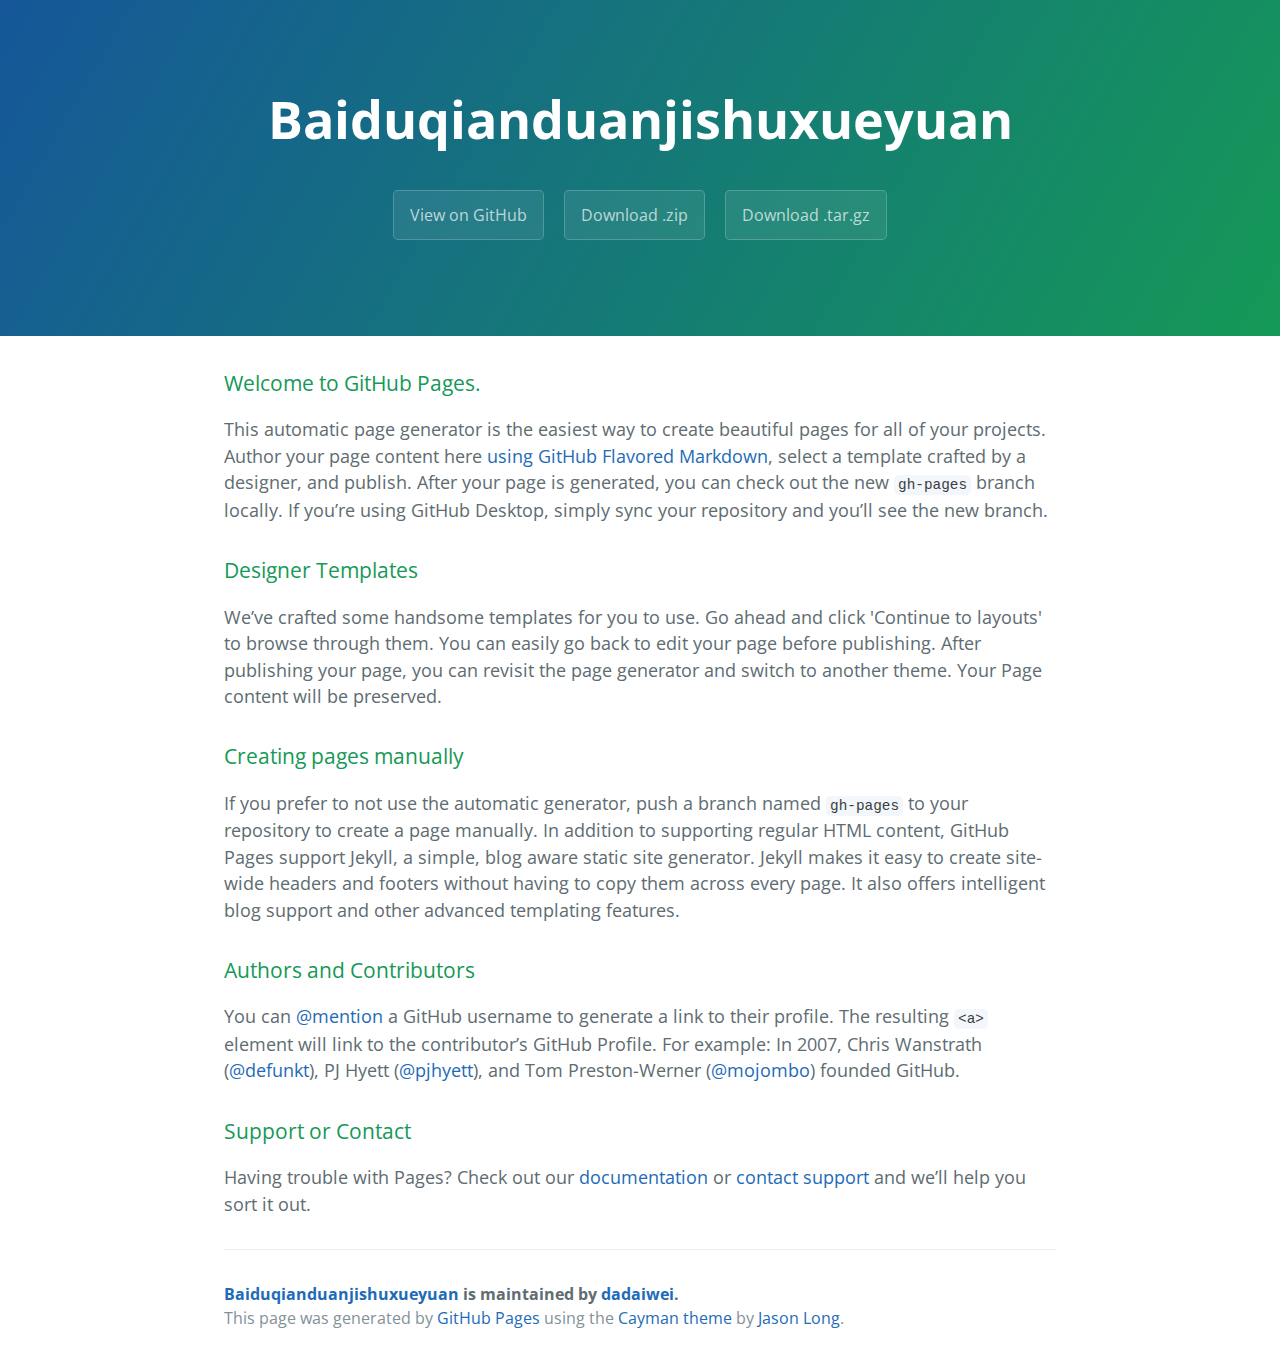
<file: index.html>
<!DOCTYPE html>
<html lang="en-us">
  <head>
    <meta charset="UTF-8">
    <title>Baiduqianduanjishuxueyuan by dadaiwei</title>
    <meta name="viewport" content="width=device-width, initial-scale=1">
    <link rel="stylesheet" type="text/css" href="stylesheets/normalize.css" media="screen">
    <link href='https://fonts.googleapis.com/css?family=Open+Sans:400,700' rel='stylesheet' type='text/css'>
    <link rel="stylesheet" type="text/css" href="stylesheets/stylesheet.css" media="screen">
    <link rel="stylesheet" type="text/css" href="stylesheets/github-light.css" media="screen">
  </head>
  <body>
    <section class="page-header">
      <h1 class="project-name">Baiduqianduanjishuxueyuan</h1>
      <h2 class="project-tagline"></h2>
      <a href="https://github.com/dadaiwei/baiduqianduanjishuxueyuan" class="btn">View on GitHub</a>
      <a href="https://github.com/dadaiwei/baiduqianduanjishuxueyuan/zipball/master" class="btn">Download .zip</a>
      <a href="https://github.com/dadaiwei/baiduqianduanjishuxueyuan/tarball/master" class="btn">Download .tar.gz</a>
    </section>

    <section class="main-content">
      <h3>
<a id="welcome-to-github-pages" class="anchor" href="#welcome-to-github-pages" aria-hidden="true"><span aria-hidden="true" class="octicon octicon-link"></span></a>Welcome to GitHub Pages.</h3>

<p>This automatic page generator is the easiest way to create beautiful pages for all of your projects. Author your page content here <a href="https://guides.github.com/features/mastering-markdown/">using GitHub Flavored Markdown</a>, select a template crafted by a designer, and publish. After your page is generated, you can check out the new <code>gh-pages</code> branch locally. If you’re using GitHub Desktop, simply sync your repository and you’ll see the new branch.</p>

<h3>
<a id="designer-templates" class="anchor" href="#designer-templates" aria-hidden="true"><span aria-hidden="true" class="octicon octicon-link"></span></a>Designer Templates</h3>

<p>We’ve crafted some handsome templates for you to use. Go ahead and click 'Continue to layouts' to browse through them. You can easily go back to edit your page before publishing. After publishing your page, you can revisit the page generator and switch to another theme. Your Page content will be preserved.</p>

<h3>
<a id="creating-pages-manually" class="anchor" href="#creating-pages-manually" aria-hidden="true"><span aria-hidden="true" class="octicon octicon-link"></span></a>Creating pages manually</h3>

<p>If you prefer to not use the automatic generator, push a branch named <code>gh-pages</code> to your repository to create a page manually. In addition to supporting regular HTML content, GitHub Pages support Jekyll, a simple, blog aware static site generator. Jekyll makes it easy to create site-wide headers and footers without having to copy them across every page. It also offers intelligent blog support and other advanced templating features.</p>

<h3>
<a id="authors-and-contributors" class="anchor" href="#authors-and-contributors" aria-hidden="true"><span aria-hidden="true" class="octicon octicon-link"></span></a>Authors and Contributors</h3>

<p>You can <a href="https://help.github.com/articles/basic-writing-and-formatting-syntax/#mentioning-users-and-teams" class="user-mention">@mention</a> a GitHub username to generate a link to their profile. The resulting <code>&lt;a&gt;</code> element will link to the contributor’s GitHub Profile. For example: In 2007, Chris Wanstrath (<a href="https://github.com/defunkt" class="user-mention">@defunkt</a>), PJ Hyett (<a href="https://github.com/pjhyett" class="user-mention">@pjhyett</a>), and Tom Preston-Werner (<a href="https://github.com/mojombo" class="user-mention">@mojombo</a>) founded GitHub.</p>

<h3>
<a id="support-or-contact" class="anchor" href="#support-or-contact" aria-hidden="true"><span aria-hidden="true" class="octicon octicon-link"></span></a>Support or Contact</h3>

<p>Having trouble with Pages? Check out our <a href="https://help.github.com/pages">documentation</a> or <a href="https://github.com/contact">contact support</a> and we’ll help you sort it out.</p>

      <footer class="site-footer">
        <span class="site-footer-owner"><a href="https://github.com/dadaiwei/baiduqianduanjishuxueyuan">Baiduqianduanjishuxueyuan</a> is maintained by <a href="https://github.com/dadaiwei">dadaiwei</a>.</span>

        <span class="site-footer-credits">This page was generated by <a href="https://pages.github.com">GitHub Pages</a> using the <a href="https://github.com/jasonlong/cayman-theme">Cayman theme</a> by <a href="https://twitter.com/jasonlong">Jason Long</a>.</span>
      </footer>

    </section>

  
  </body>
</html>
</file>
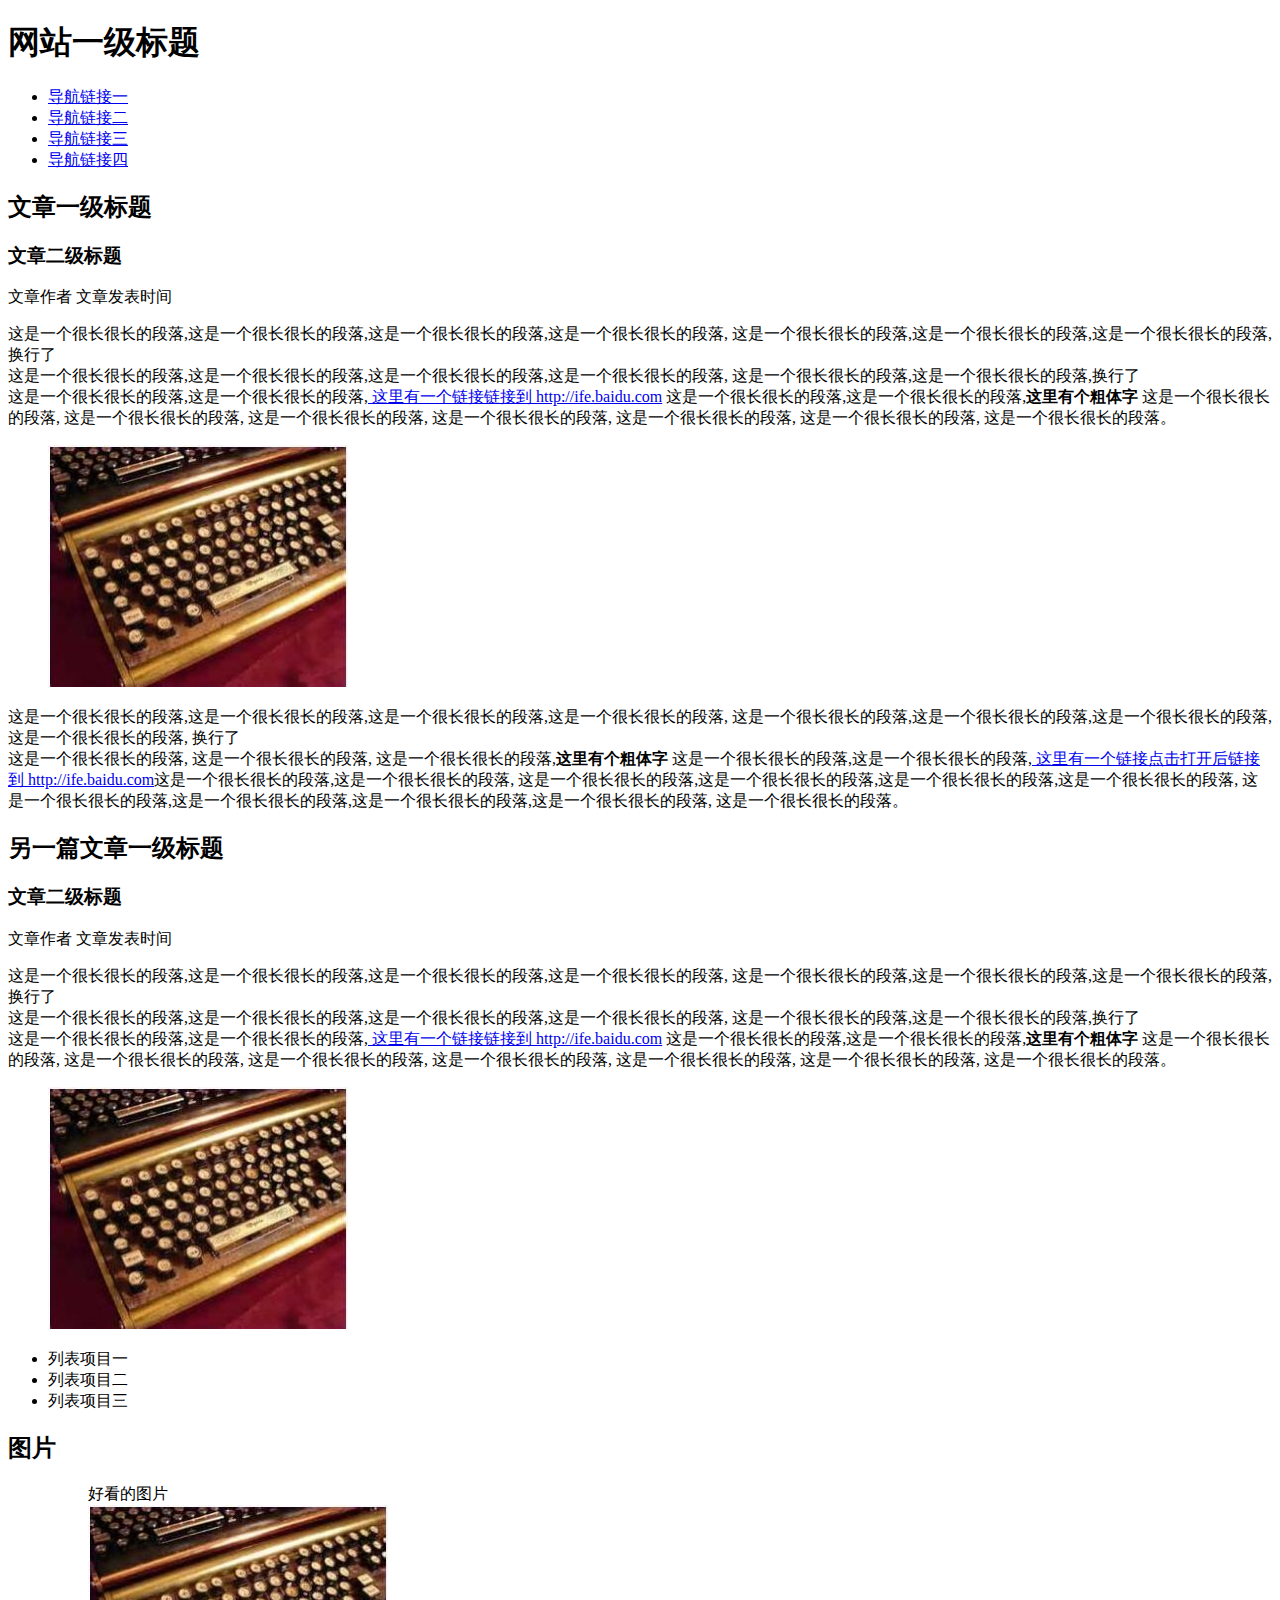
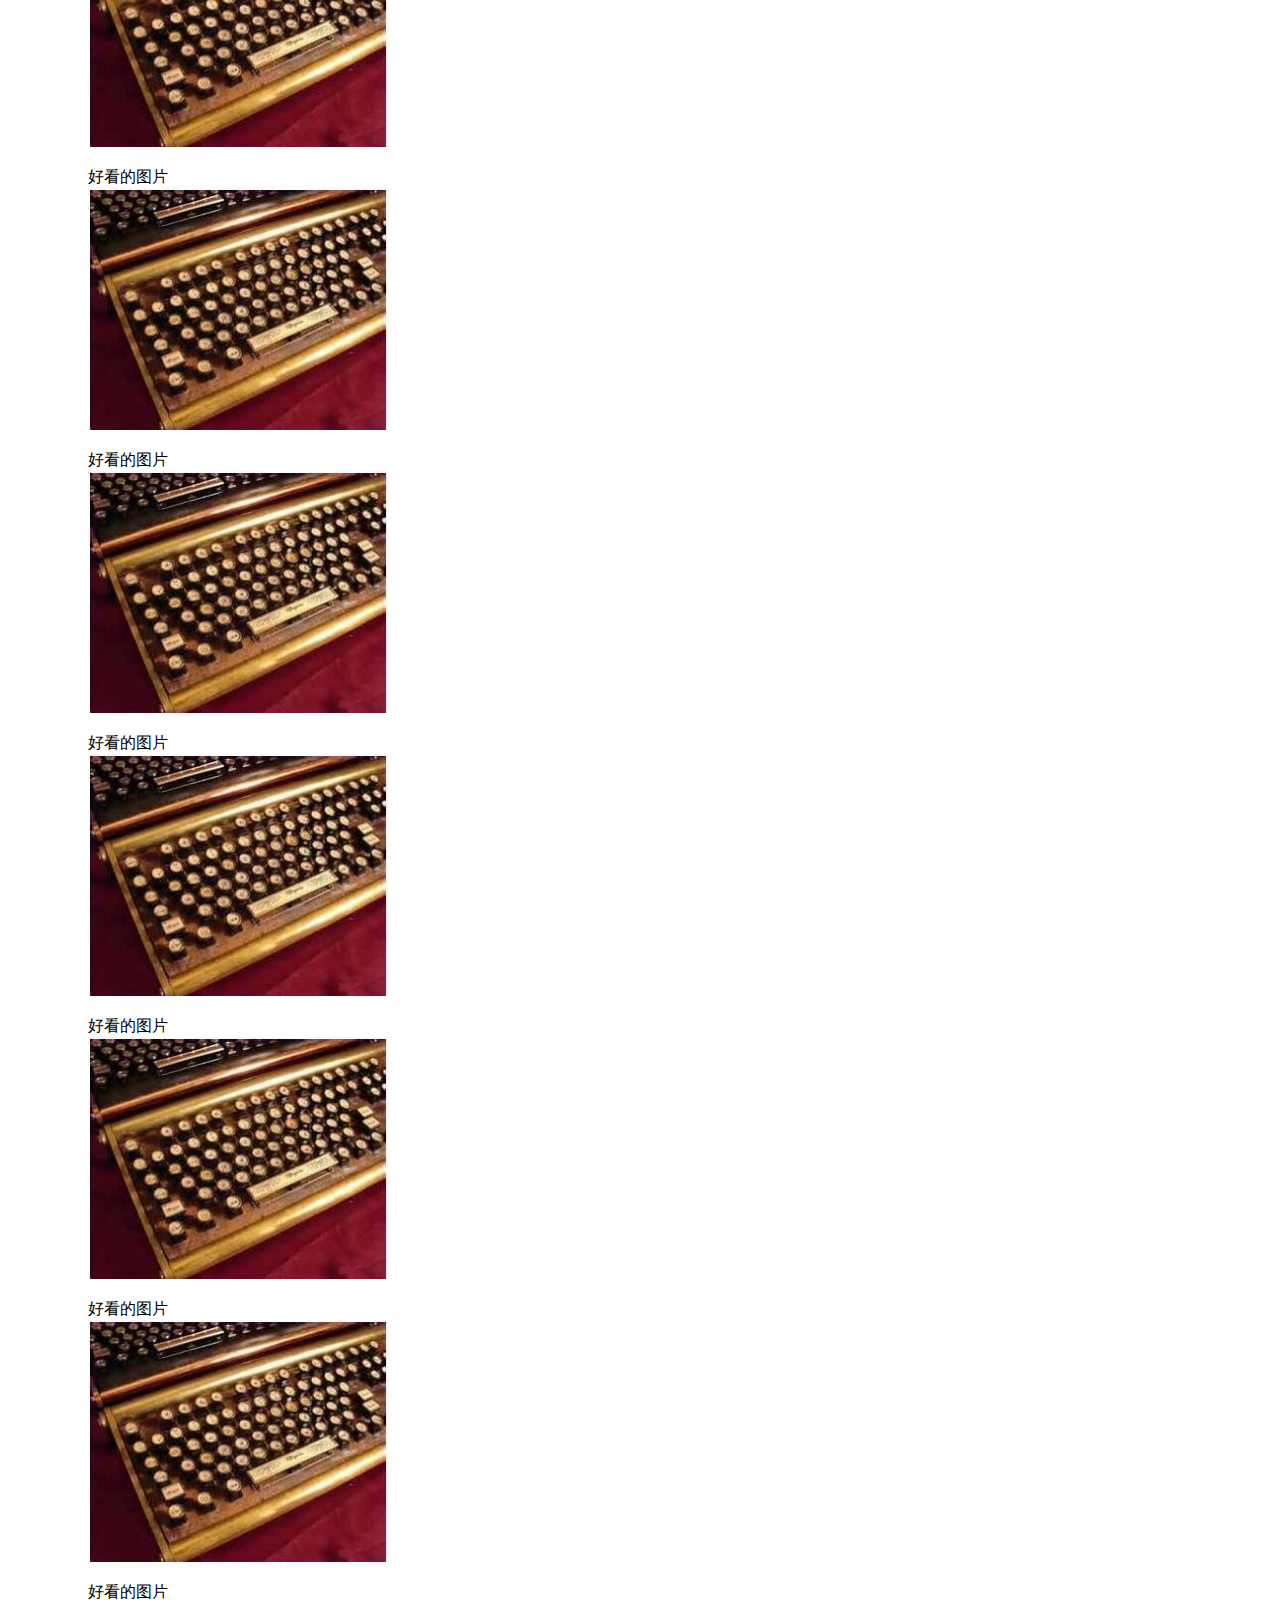
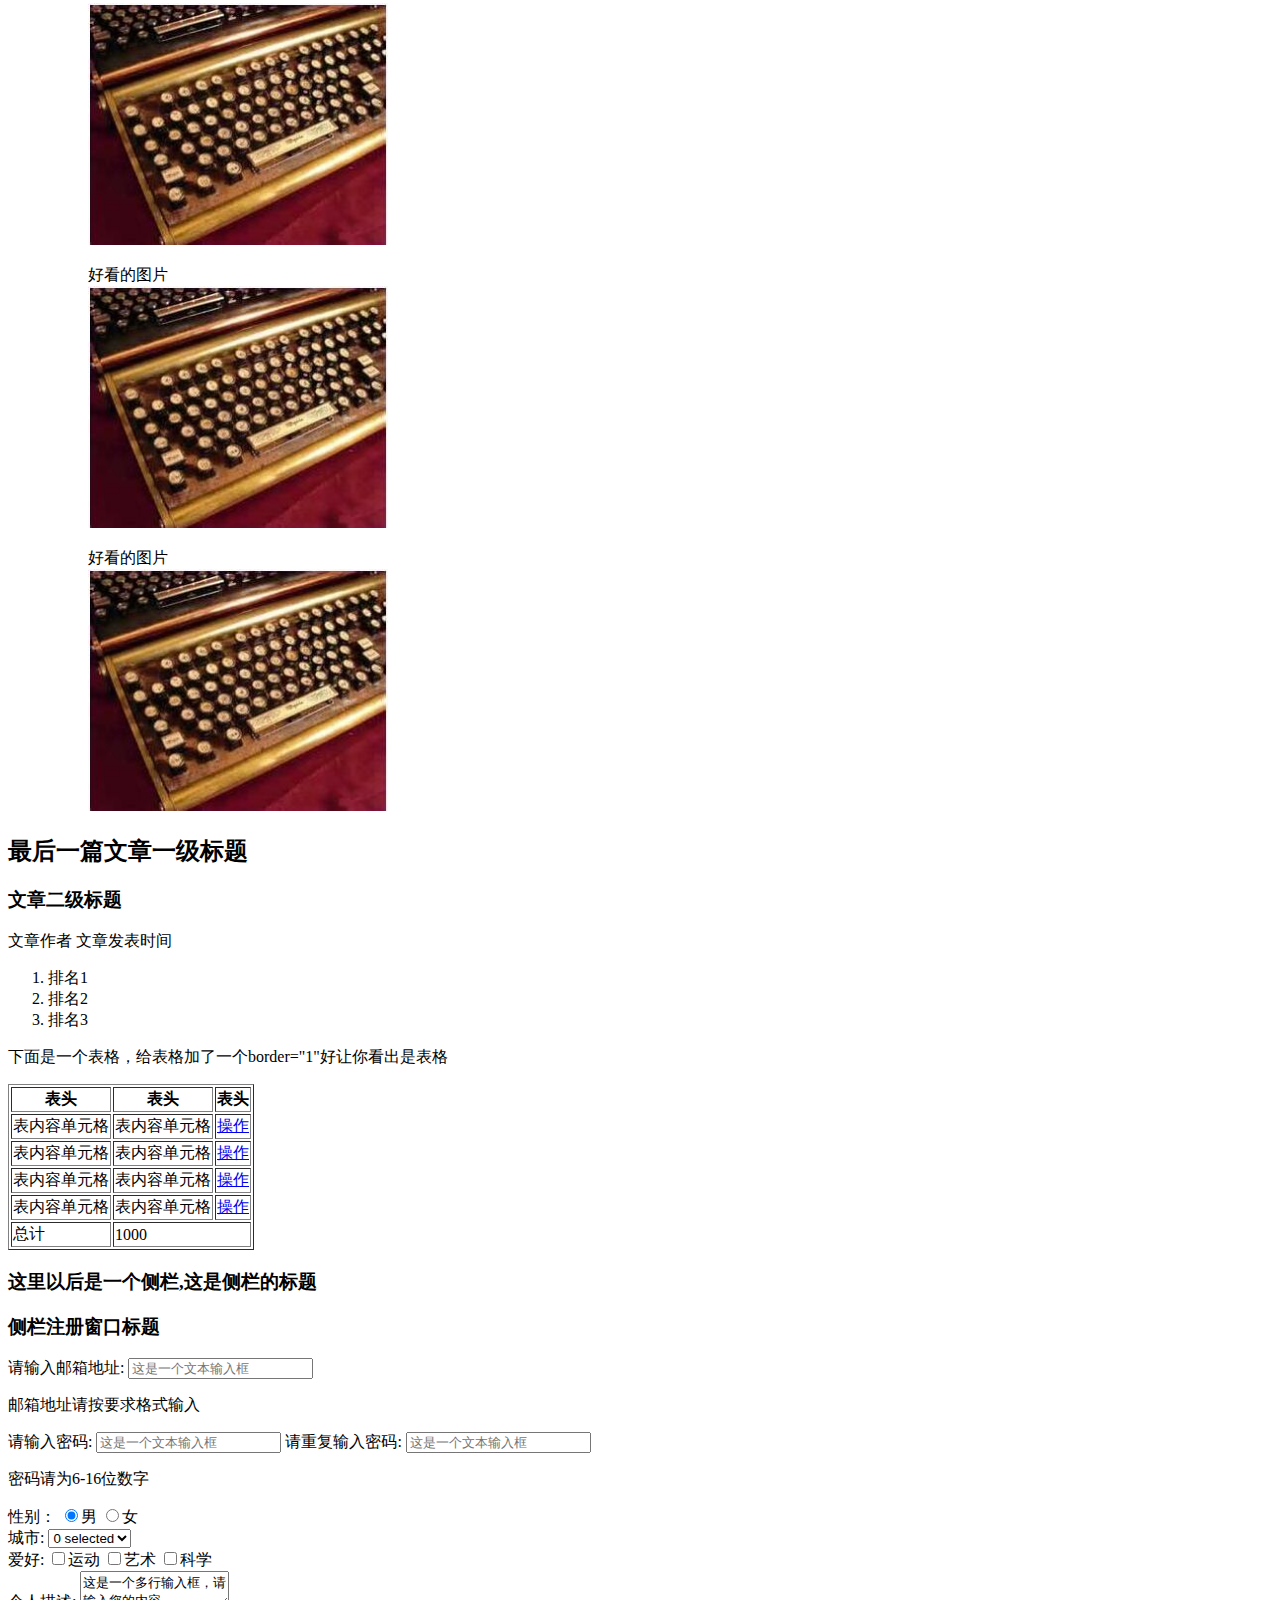
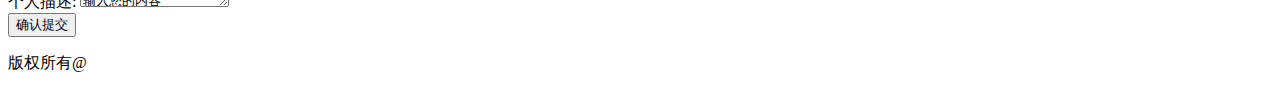
<file: task1/index.html>
<!DOCTYPE html>
<html>
<head lang="en">
    <meta charset="UTF-8">
    <title></title>
</head>
<body>
    <header>
        <h1>网站一级标题</h1>
        <ul>
            <li><a href="#" target="blank">导航链接一</a></li>
            <li><a href="#" target="blank">导航链接二</a></li>
            <li><a href="#" target="blank">导航链接三</a></li>
            <li><a href="#" target="blank">导航链接四</a></li>
        </ul>
    </header>

    <article>
        <h2>文章一级标题</h2>
        <h3>文章二级标题</h3>
        <p>文章作者  文章发表时间</p>
        <p>这是一个很长很长的段落,这是一个很长很长的段落,这是一个很长很长的段落,这是一个很长很长的段落,
            这是一个很长很长的段落,这是一个很长很长的段落,这是一个很长很长的段落,<br/>
            换行了<br/>
            这是一个很长很长的段落,这是一个很长很长的段落,这是一个很长很长的段落,这是一个很长很长的段落,
            这是一个很长很长的段落,这是一个很长很长的段落,换行了<br/>
            这是一个很长很长的段落,这是一个很长很长的段落,<a href="http://ife.baidu.com" target="_self">
                这里有一个链接链接到 http://ife.baidu.com</a> 这是一个很长很长的段落,这是一个很长很长的段落,<b>这里有个粗体字</b>
            这是一个很长很长的段落,  这是一个很长很长的段落,  这是一个很长很长的段落,  这是一个很长很长的段落,
            这是一个很长很长的段落,  这是一个很长很长的段落,  这是一个很长很长的段落。
        </p>
        <figure>
            <img src="images/1.jpg" alt="图片展示" width="300" height="242">
        </figure>
        <p>  这是一个很长很长的段落,这是一个很长很长的段落,这是一个很长很长的段落,这是一个很长很长的段落,
            这是一个很长很长的段落,这是一个很长很长的段落,这是一个很长很长的段落,这是一个很长很长的段落,
            换行了<br/>
            这是一个很长很长的段落, 这是一个很长很长的段落, 这是一个很长很长的段落,<b>这里有个粗体字</b>
            这是一个很长很长的段落,这是一个很长很长的段落,<a href=" http://ife.baidu.com" target="_blank">
                这里有一个链接点击打开后链接到 http://ife.baidu.com</a>这是一个很长很长的段落,这是一个很长很长的段落,
            这是一个很长很长的段落,这是一个很长很长的段落,这是一个很长很长的段落,这是一个很长很长的段落,
            这是一个很长很长的段落,这是一个很长很长的段落,这是一个很长很长的段落,这是一个很长很长的段落,
            这是一个很长很长的段落。
        </p>
    </article>

    <article>
        <section>
            <h2>另一篇文章一级标题</h2>
            <h3>文章二级标题</h3>
            <p>文章作者  文章发表时间</p>
            <p>这是一个很长很长的段落,这是一个很长很长的段落,这是一个很长很长的段落,这是一个很长很长的段落,
                这是一个很长很长的段落,这是一个很长很长的段落,这是一个很长很长的段落,<br/>
                换行了<br/>
                这是一个很长很长的段落,这是一个很长很长的段落,这是一个很长很长的段落,这是一个很长很长的段落,
                这是一个很长很长的段落,这是一个很长很长的段落,换行了<br/>
                这是一个很长很长的段落,这是一个很长很长的段落,<a href="http://ife.baidu.com" target="_self">
                    这里有一个链接链接到 http://ife.baidu.com</a> 这是一个很长很长的段落,这是一个很长很长的段落,<b>这里有个粗体字</b>
                这是一个很长很长的段落,  这是一个很长很长的段落,  这是一个很长很长的段落,  这是一个很长很长的段落,
                这是一个很长很长的段落,  这是一个很长很长的段落,  这是一个很长很长的段落。
            </p>
            <figure>
                <img src="images/1.jpg" alt="图片" width="300" height="242">
            </figure>
            <ul>
                <li>列表项目一</li>
                <li>列表项目二</li>
                <li>列表项目三</li>
            </ul>
        </section>
        <section>
            <h2>图片</h2>
            <ul>
                <li style="list-style-type: none">
                    <figure>
                        <figcaption>好看的图片</figcaption>
                        <img src="images/1.jpg" alt="图片" width="300" height="242">
                    </figure>
                </li>
                <li style="list-style-type: none">
                    <figure>
                        <figcaption>好看的图片</figcaption>
                        <img src="images/1.jpg" alt="图片" width="300" height="242">
                    </figure>
                </li>
                <li style="list-style-type: none">
                    <figure>
                        <figcaption>好看的图片</figcaption>
                        <img src="images/1.jpg" alt="图片" width="300" height="242">
                    </figure>
                </li>
                <li style="list-style-type: none">
                    <figure>
                        <figcaption>好看的图片</figcaption>
                        <img src="images/1.jpg" alt="图片" width="300" height="242">
                    </figure>
                </li>
                <li style="list-style-type: none">
                    <figure>
                        <figcaption>好看的图片</figcaption>
                        <img src="images/1.jpg" alt="图片" width="300" height="242">
                    </figure>
                </li>
                <li style="list-style-type: none">
                    <figure>
                        <figcaption>好看的图片</figcaption>
                        <img src="images/1.jpg" alt="图片" width="300" height="242">
                    </figure>
                </li>
                <li style="list-style-type: none">
                    <figure>
                        <figcaption>好看的图片</figcaption>
                        <img src="images/1.jpg" alt="图片" width="300" height="242">
                    </figure>
                </li>
                <li style="list-style-type: none">
                    <figure>
                        <figcaption>好看的图片</figcaption>
                        <img src="images/1.jpg" alt="图片" width="300" height="242">
                    </figure>
                </li>
                <li style="list-style-type: none">
                    <figure>
                        <figcaption>好看的图片</figcaption>
                        <img src="images/1.jpg" alt="图片" width="300" height="242">
                    </figure>
                </li>
            </ul>
        </section>
    </article>

     <article>
         <section>
             <h2>最后一篇文章一级标题</h2>
             <h3>文章二级标题</h3>
             <p>文章作者  文章发表时间</p>
                 <ol type="1">
                     <li>排名1</li>
                     <li>排名2</li>
                     <li>排名3</li>
                 </ol>
         </section>
            <p>下面是一个表格，给表格加了一个border="1"好让你看出是表格</p>
            <table border="1">
                <thead>
                <tr>
                    <th>表头</th>
                    <th>表头</th>
                    <th>表头</th>
                </tr>
                </thead>
                <tbody>
                <tr>
                    <td>表内容单元格</td>
                    <td>表内容单元格</td>
                    <td><a href="#">操作</a></td>
                </tr>
                <tr>
                    <td>表内容单元格</td>
                    <td>表内容单元格</td>
                    <td><a href="#">操作</a></td>
                </tr>
                <tr>
                    <td>表内容单元格</td>
                    <td>表内容单元格</td>
                    <td><a href="#">操作</a></td>
                </tr>
                <tr>
                    <td>表内容单元格</td>
                    <td>表内容单元格</td>
                    <td><a href="#">操作</a></td>
                </tr>
                </tbody>
                <tfoot>
                <tr>
                    <td>总计</td>
                    <td colspan="2">1000</td>
                </tr>
                </tfoot>
            </table>
     </article>

        <aside>
            <h3>这里以后是一个侧栏,这是侧栏的标题</h3>
            <h3>侧栏注册窗口标题</h3>
            <form>
                <label for="email">请输入邮箱地址:</label>
                <input type="text" name="email" id="email" placeholder="这是一个文本输入框">
                <p>邮箱地址请按要求格式输入</p>
                <label for="password1">请输入密码:</label>
                <input type="password" name="password" id="password1" placeholder="这是一个文本输入框">
                <label for="password2">请重复输入密码:</label>
                <input type="password" name="password" id="password2" placeholder="这是一个文本输入框">
                <p>密码请为6-16位数字</p>
                <label>性别：</label>
                <input type="radio" name="sex" value="male" checked>男
                <input type="radio" name="sex" value="female">女
                <br/>
                <label for="city">城市:</label>
                <select id="city" name="city" size="1" multiple="multiple">
                    <option value="beijing">北京</option>
                    <option value="shanghai">上海</option>
                    <option value="nankjing">南京</option>
                </select>
                <br/>
                <label>爱好:</label>
                <input type="checkbox" name="sport" value="sport">运动
                <input type="checkbox" name="art" value="art">艺术
                <input type="checkbox" name="science" value="science">科学
                <br/>
                <label for="description">个人描述:</label>
                <textarea id="description" rows="2" cols="16">这是一个多行输入框，请输入您的内容</textarea>
                <br/>
                <button type="submit">确认提交</button>
            </form>
        </aside>


    <footer>
        <p>版权所有@</p>
    </footer>
</body>
</html>
</file>
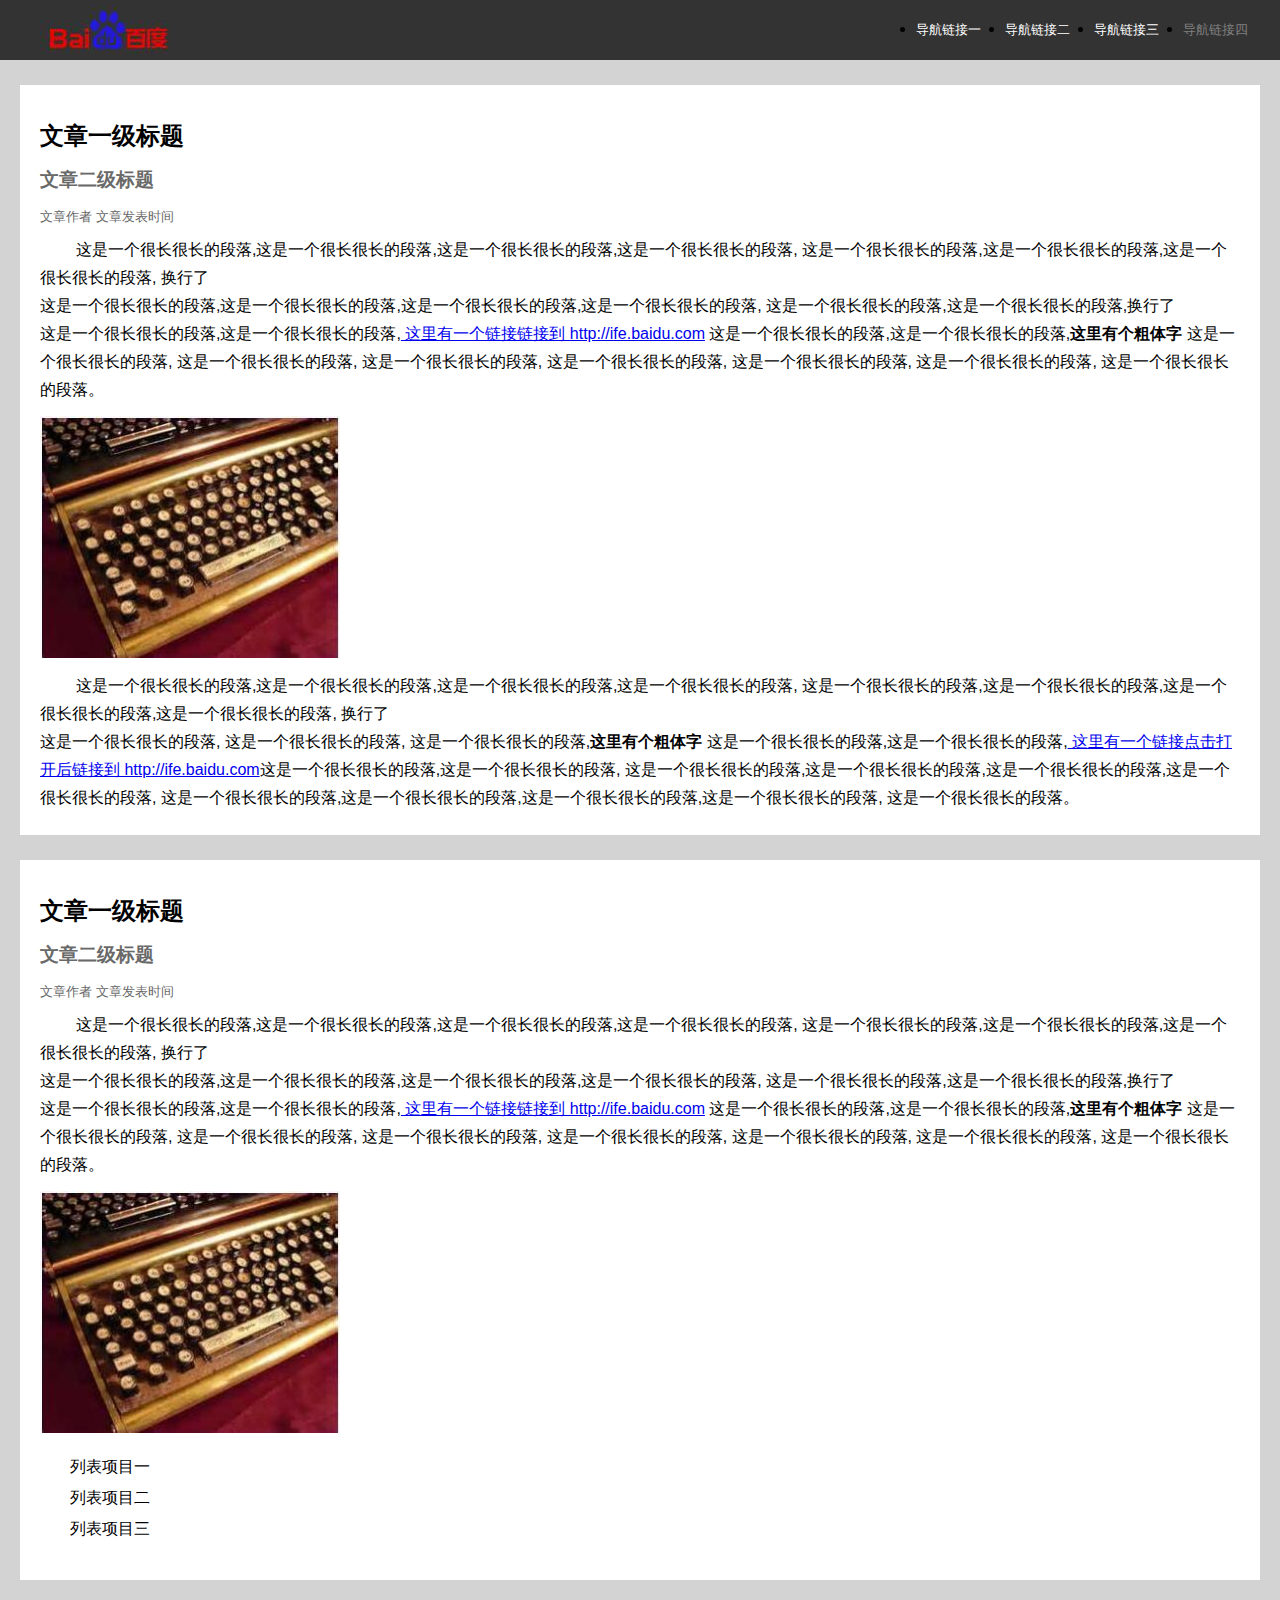
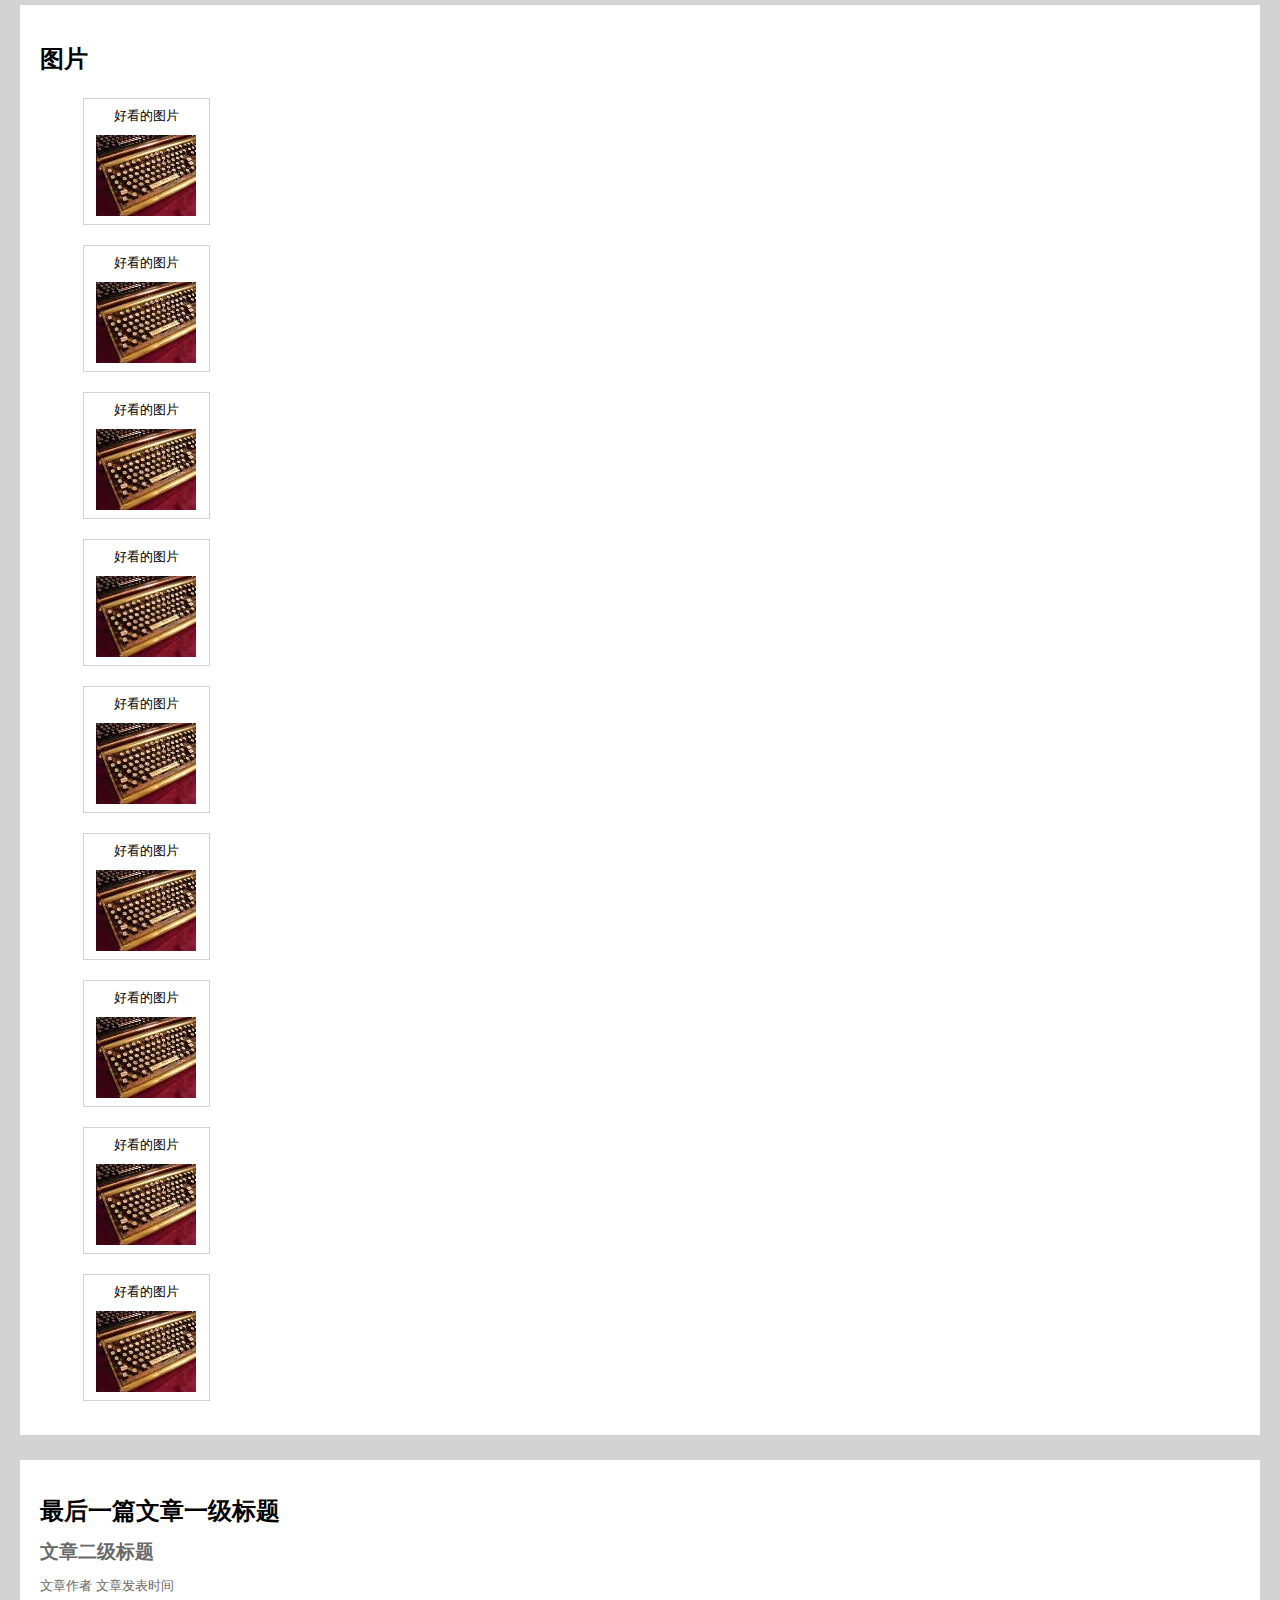
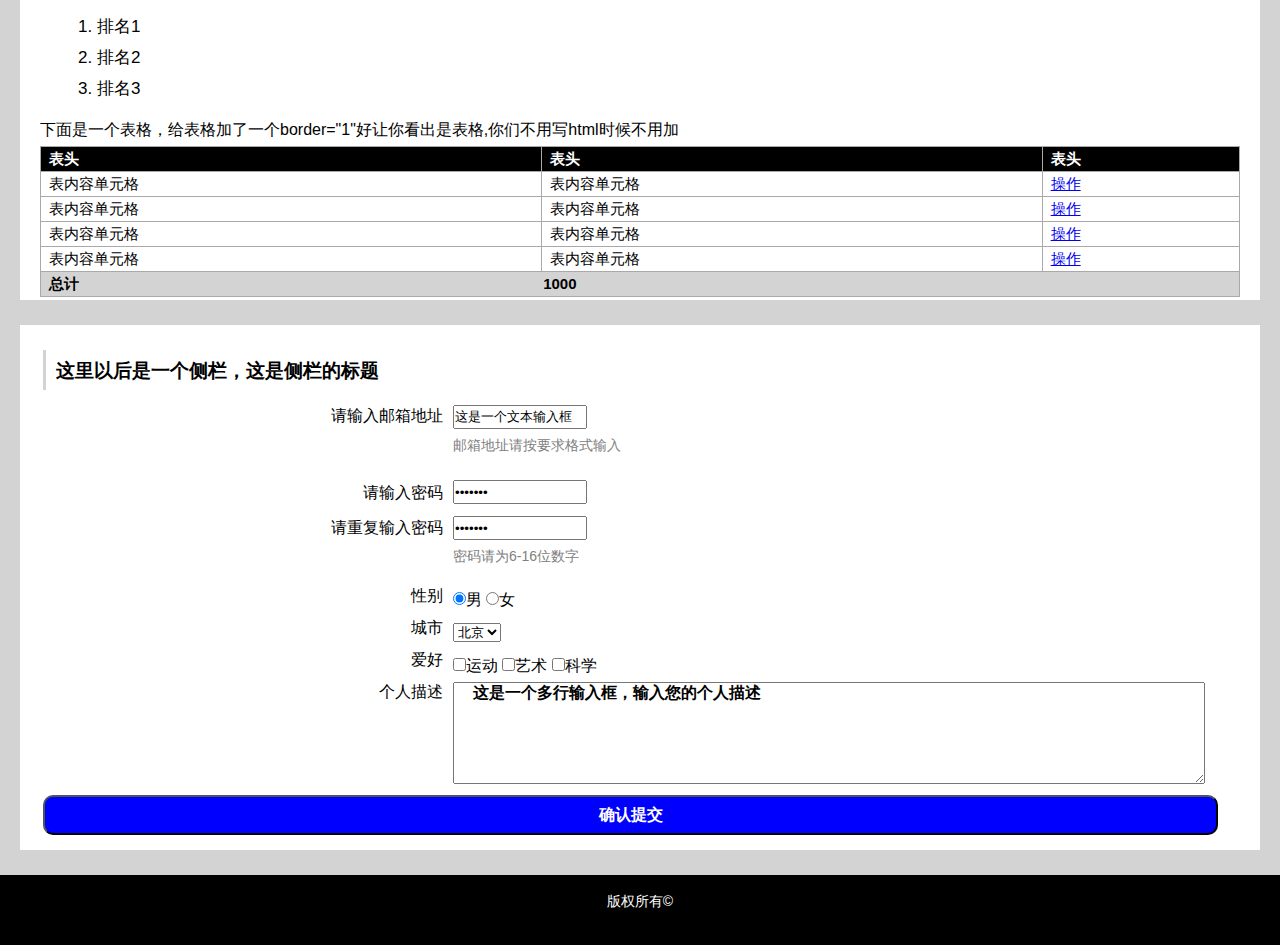
<file: task2/index.html>
<!DOCTYPE html>
<html>
<head lang="en">
    <meta charset="UTF-8">
    <title></title>
    <link rel="stylesheet" href="css/style.css">
</head>
<body>
    <header>
        <div class="logo">
            <figure>
                <img src="images/logo.jpg" alt="log">
            </figure>
        </div>
        <nav>
            <ul>
                <li><a href="#">导航链接一</a></li>
                <li><a href="#">导航链接二</a></li>
                <li><a href="#">导航链接三</a></li>
                <li><a href="#">导航链接四</a></li>
            </ul>
        </nav>
    </header>

   <div class="wrapper">
        <div class="article">
            <article>
                <h2>文章一级标题</h2>
                <h3>文章二级标题</h3>
                 <h4>文章作者  文章发表时间</h4>
                <p>这是一个很长很长的段落,这是一个很长很长的段落,这是一个很长很长的段落,这是一个很长很长的段落,
                    这是一个很长很长的段落,这是一个很长很长的段落,这是一个很长很长的段落, 换行了<br/>
                    这是一个很长很长的段落,这是一个很长很长的段落,这是一个很长很长的段落,这是一个很长很长的段落,
                    这是一个很长很长的段落,这是一个很长很长的段落,换行了<br/>
                    这是一个很长很长的段落,这是一个很长很长的段落,<a href="http://ife.baidu.com" target="_self">
                        这里有一个链接链接到 http://ife.baidu.com</a> 这是一个很长很长的段落,这是一个很长很长的段落,<b>这里有个粗体字</b>
                    这是一个很长很长的段落,  这是一个很长很长的段落,  这是一个很长很长的段落,  这是一个很长很长的段落,
                    这是一个很长很长的段落,  这是一个很长很长的段落,  这是一个很长很长的段落。
                </p>
                <img src="images/1.jpg" alt="图片" width="300" height="242">
                <p>  这是一个很长很长的段落,这是一个很长很长的段落,这是一个很长很长的段落,这是一个很长很长的段落,
                这是一个很长很长的段落,这是一个很长很长的段落,这是一个很长很长的段落,这是一个很长很长的段落,
                换行了<br/>
                这是一个很长很长的段落, 这是一个很长很长的段落, 这是一个很长很长的段落,<b>这里有个粗体字</b>
                这是一个很长很长的段落,这是一个很长很长的段落,<a href=" http://ife.baidu.com" target="_blank">
                    这里有一个链接点击打开后链接到 http://ife.baidu.com</a>这是一个很长很长的段落,这是一个很长很长的段落,
                这是一个很长很长的段落,这是一个很长很长的段落,这是一个很长很长的段落,这是一个很长很长的段落,
                这是一个很长很长的段落,这是一个很长很长的段落,这是一个很长很长的段落,这是一个很长很长的段落,
                这是一个很长很长的段落。
            </p>
            </article>
        </div>

       <div class="article article1">
           <article>
               <h2>文章一级标题</h2>
               <h3>文章二级标题</h3>
               <h4>文章作者  文章发表时间</h4>
               <p>这是一个很长很长的段落,这是一个很长很长的段落,这是一个很长很长的段落,这是一个很长很长的段落,
                   这是一个很长很长的段落,这是一个很长很长的段落,这是一个很长很长的段落, 换行了<br/>
                   这是一个很长很长的段落,这是一个很长很长的段落,这是一个很长很长的段落,这是一个很长很长的段落,
                   这是一个很长很长的段落,这是一个很长很长的段落,换行了<br/>
                   这是一个很长很长的段落,这是一个很长很长的段落,<a href="http://ife.baidu.com" target="_self">
                       这里有一个链接链接到 http://ife.baidu.com</a> 这是一个很长很长的段落,这是一个很长很长的段落,<b>这里有个粗体字</b>
                   这是一个很长很长的段落,  这是一个很长很长的段落,  这是一个很长很长的段落,  这是一个很长很长的段落,
                   这是一个很长很长的段落,  这是一个很长很长的段落,  这是一个很长很长的段落。
               </p>
               <figure>
                   <img src="images/1.jpg" alt="图片" width="300" height="242">
               </figure>
               <ul>
                   <li>
                       列表项目一
                   </li>
                   <li>
                       列表项目二
                   </li>
                   <li>
                       列表项目三
                   </li>
               </ul>
           </article>
       </div>

       <div class="images">
           <h2>图片</h2>
            <div class="image">
                <figure>
                    <figcaption>
                        好看的图片
                    </figcaption>
                    <img src="images/2.jpg" alt="图片">
                </figure>
            </div>
           <div class="image">
               <figure>
                   <figcaption>
                       好看的图片
                   </figcaption>
                   <img src="images/2.jpg" alt="图片">
               </figure>
           </div>
           <div class="image">
               <figure>
                   <figcaption>
                       好看的图片
                   </figcaption>
                   <img src="images/2.jpg" alt="图片">
               </figure>
           </div>
           <div class="image">
               <figure>
                   <figcaption>
                       好看的图片
                   </figcaption>
                   <img src="images/2.jpg" alt="图片">
               </figure>
           </div>
           <div class="image">
               <figure>
                   <figcaption>
                       好看的图片
                   </figcaption>
                   <img src="images/2.jpg" alt="图片">
               </figure>
         </div>
           <div class="image">
               <figure>
                   <figcaption>
                       好看的图片
                   </figcaption>
                   <img src="images/2.jpg" alt="图片">
               </figure>
           </div>
           <div class="image">
               <figure>
                   <figcaption>
                       好看的图片
                   </figcaption>
                   <img src="images/2.jpg" alt="图片">
               </figure>
           </div>
           <div class="image">
               <figure>
                   <figcaption>
                       好看的图片
                   </figcaption>
                   <img src="images/2.jpg" alt="图片">
               </figure>
           </div>
           <div class="image">
               <figure>
                   <figcaption>
                       好看的图片
                   </figcaption>
                   <img src="images/2.jpg" alt="图片">
               </figure>
           </div>
       </div>

       <div class="article2">
           <h2>最后一篇文章一级标题</h2>
           <h3>文章二级标题</h3>
           <h4>文章作者  文章发表时间</h4>
           <ol type="1">
               <li>排名1</li>
               <li>排名2</li>
               <li>排名3</li>
           </ol>
           <div class="table">
               <caption>下面是一个表格，给表格加了一个border="1"好让你看出是表格,你们不用写html时候不用加</caption>
               <table border="1">
                   <thead>
                   <tr>
                       <th>表头</th>
                       <th>表头</th>
                       <th>表头</th>
                   </tr>
                   </thead>
                   <tbody>
                   <tr>
                       <td>表内容单元格</td>
                       <td>表内容单元格</td>
                       <td><a href="#">操作</a></td>
                   </tr>
                   <tr>
                       <td>表内容单元格</td>
                       <td>表内容单元格</td>
                       <td><a href="#">操作</a></td>
                   </tr>
                   <tr>
                       <td>表内容单元格</td>
                       <td>表内容单元格</td>
                       <td><a href="#">操作</a></td>
                   </tr>
                   <tr>
                       <td>表内容单元格</td>
                       <td>表内容单元格</td>
                       <td><a href="#">操作</a></td>
                   </tr>
                   </tbody>
                   <tfoot>
                   <tr>
                       <td colspan="3">总计 <span>1000</span></td>
                   </tr>
                   </tfoot>
               </table>
           </div>
       </div>

      <div class="aside">
          <div class="title">
              <h3>这里以后是一个侧栏，这是侧栏的标题</h3>
          </div>
          <div class="form">
              <form>
                  <div class="form1">
                      <div class="form11">
                          <label for="email" class="formstyle">请输入邮箱地址</label>
                          <label for="password1" class="formstyle">请输入密码</label>
                          <label for="password2" class="formstyle">请重复输入密码</label>
                          <label class="formstyle">性别</label>
                          <label for="city">城市</label>
                          <label>爱好</label>
                          <label for="description">个人描述</label>
                      </div>
                      <div class="form12">
                          <input type="text" name="email" id="email" value="这是一个文本输入框">
                          <p>邮箱地址请按要求格式输入</p>
                          <input type="password" name="password" id="password1" value="1234567" >
                          <input type="password" name="password" id="password2" value="1234567" >
                          <p class="formstyle">密码请为6-16位数字</p>
                          <input type="radio" name="sex" value="male" checked>男
                          <input type="radio" name="sex" value="female">女
                          <select id="city" name="city">
                              <option value="beijing" >北京</option>
                              <option value="shanghai">上海</option>
                              <option value="nankjing">南京</option>
                          </select>
                          <input type="checkbox" name="sport" value="sport">运动
                          <input type="checkbox" name="art" value="art">艺术
                          <input type="checkbox" name="science" value="science">科学
                          <textarea id="description">  这是一个多行输入框，输入您的个人描述
                          </textarea>
                      </div>
                  </div>
                  <button type="submit">确认提交</button>
                  </form>
          </div>
      </div>
   </div>

    <footer>
            <div class="foot">
                <p>版权所有©</p>
            </div>
    </footer>
</body>
</html>
</file>
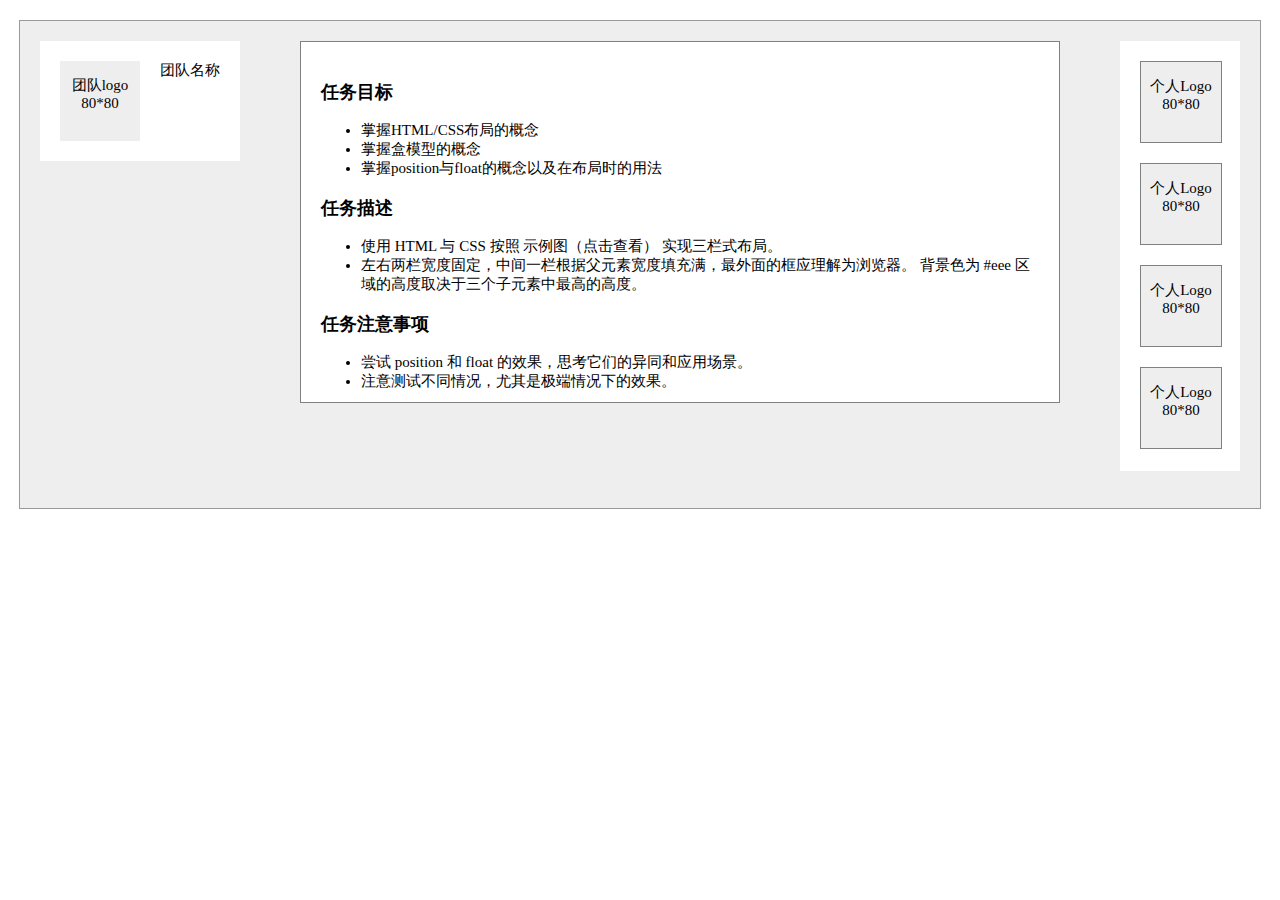
<file: task3/index.html>
<!DOCTYPE html>
<html>
<head lang="en">
    <meta charset="UTF-8">
    <title>任务三</title>
    <link rel="stylesheet" href="css/style.css">
</head>
<body>
    <div class="body">
        <div class="left">
           <div class="logo">
                <p>团队logo<br/>80*80</p>
           </div>
            <p>团队名称</p>
        </div>
        <div class="right">
            <div class="img">
                <p>个人Logo<br/>80*80</p>
            </div>
            <div class="img">
                <p>个人Logo<br/>80*80</p>
            </div>
            <div class="img">
                <p>个人Logo<br/>80*80</p>
            </div>
            <div class="img">
                <p>个人Logo<br/>80*80</p>
            </div>
        </div>
        <div class="center">
            <h3>
                任务目标
            </h3>
            <ul>
                <li>掌握HTML/CSS布局的概念</li>
                <li>掌握盒模型的概念</li>
                <li>掌握position与float的概念以及在布局时的用法</li>
            </ul>
            <h3>
                任务描述
            </h3>
            <ul>
                <li>使用 HTML 与 CSS 按照 示例图（点击查看） 实现三栏式布局。</li>
                <li>左右两栏宽度固定，中间一栏根据父元素宽度填充满，最外面的框应理解为浏览器。
                    背景色为 #eee 区域的高度取决于三个子元素中最高的高度。</li>
            </ul>
            <h3>
                任务注意事项
            </h3>
            <ul>
                <li>尝试 position 和 float 的效果，思考它们的异同和应用场景。</li>
                <li>注意测试不同情况，尤其是极端情况下的效果。</li>
            </ul>
        </div>
    </div>
</body>
</html>
</file>
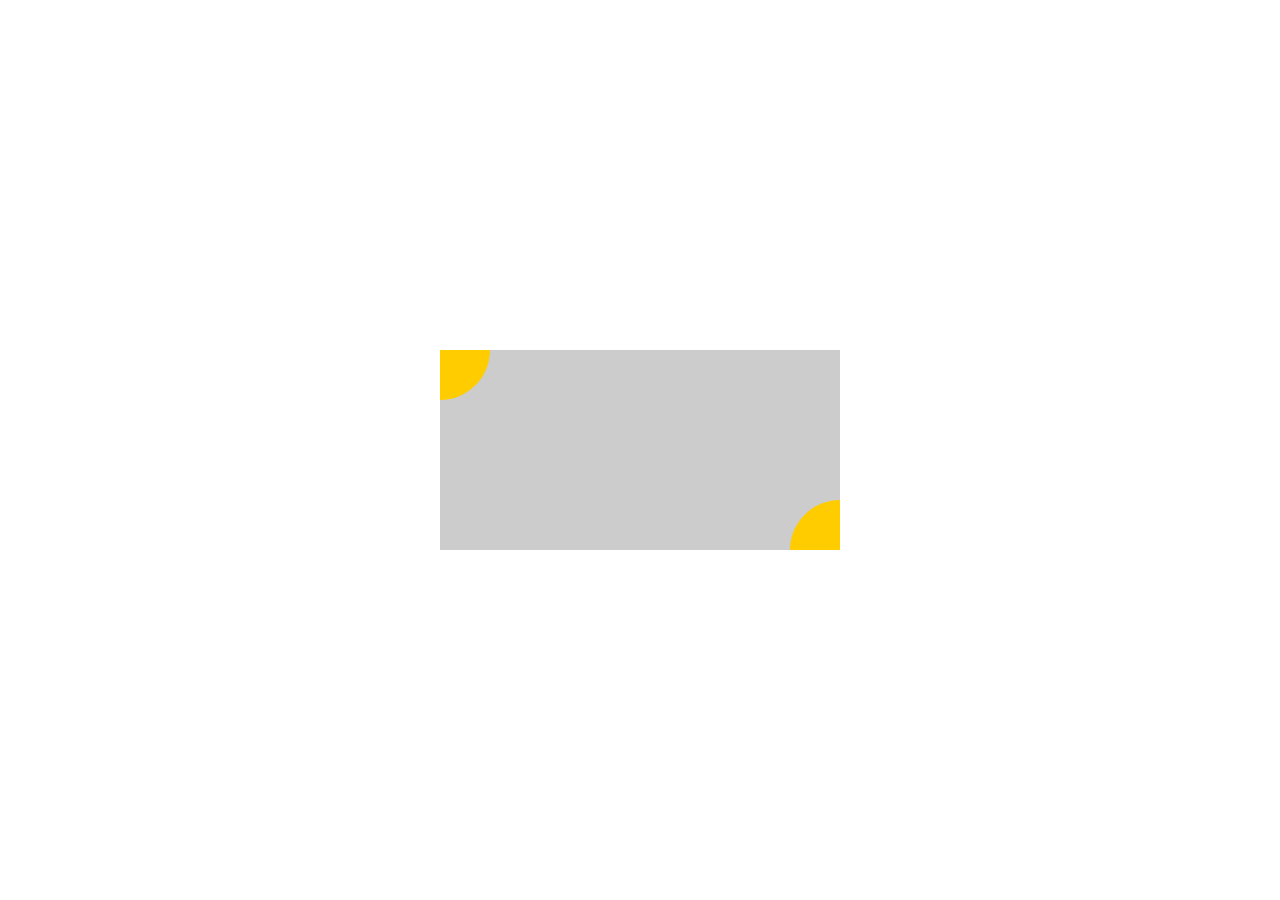
<file: task4/index.html>
<!DOCTYPE html>
<html>
<head lang="en">
    <meta charset="UTF-8">
    <title>任务四</title>
    <link rel="stylesheet" href="css/style.css">
</head>
<body>
    <div class="square">
        <div class="circle1">

        </div>
        <div class="rectange">

        </div>
        <div class="circle2">

        </div>
    </div>
</body>
</html>
</file>
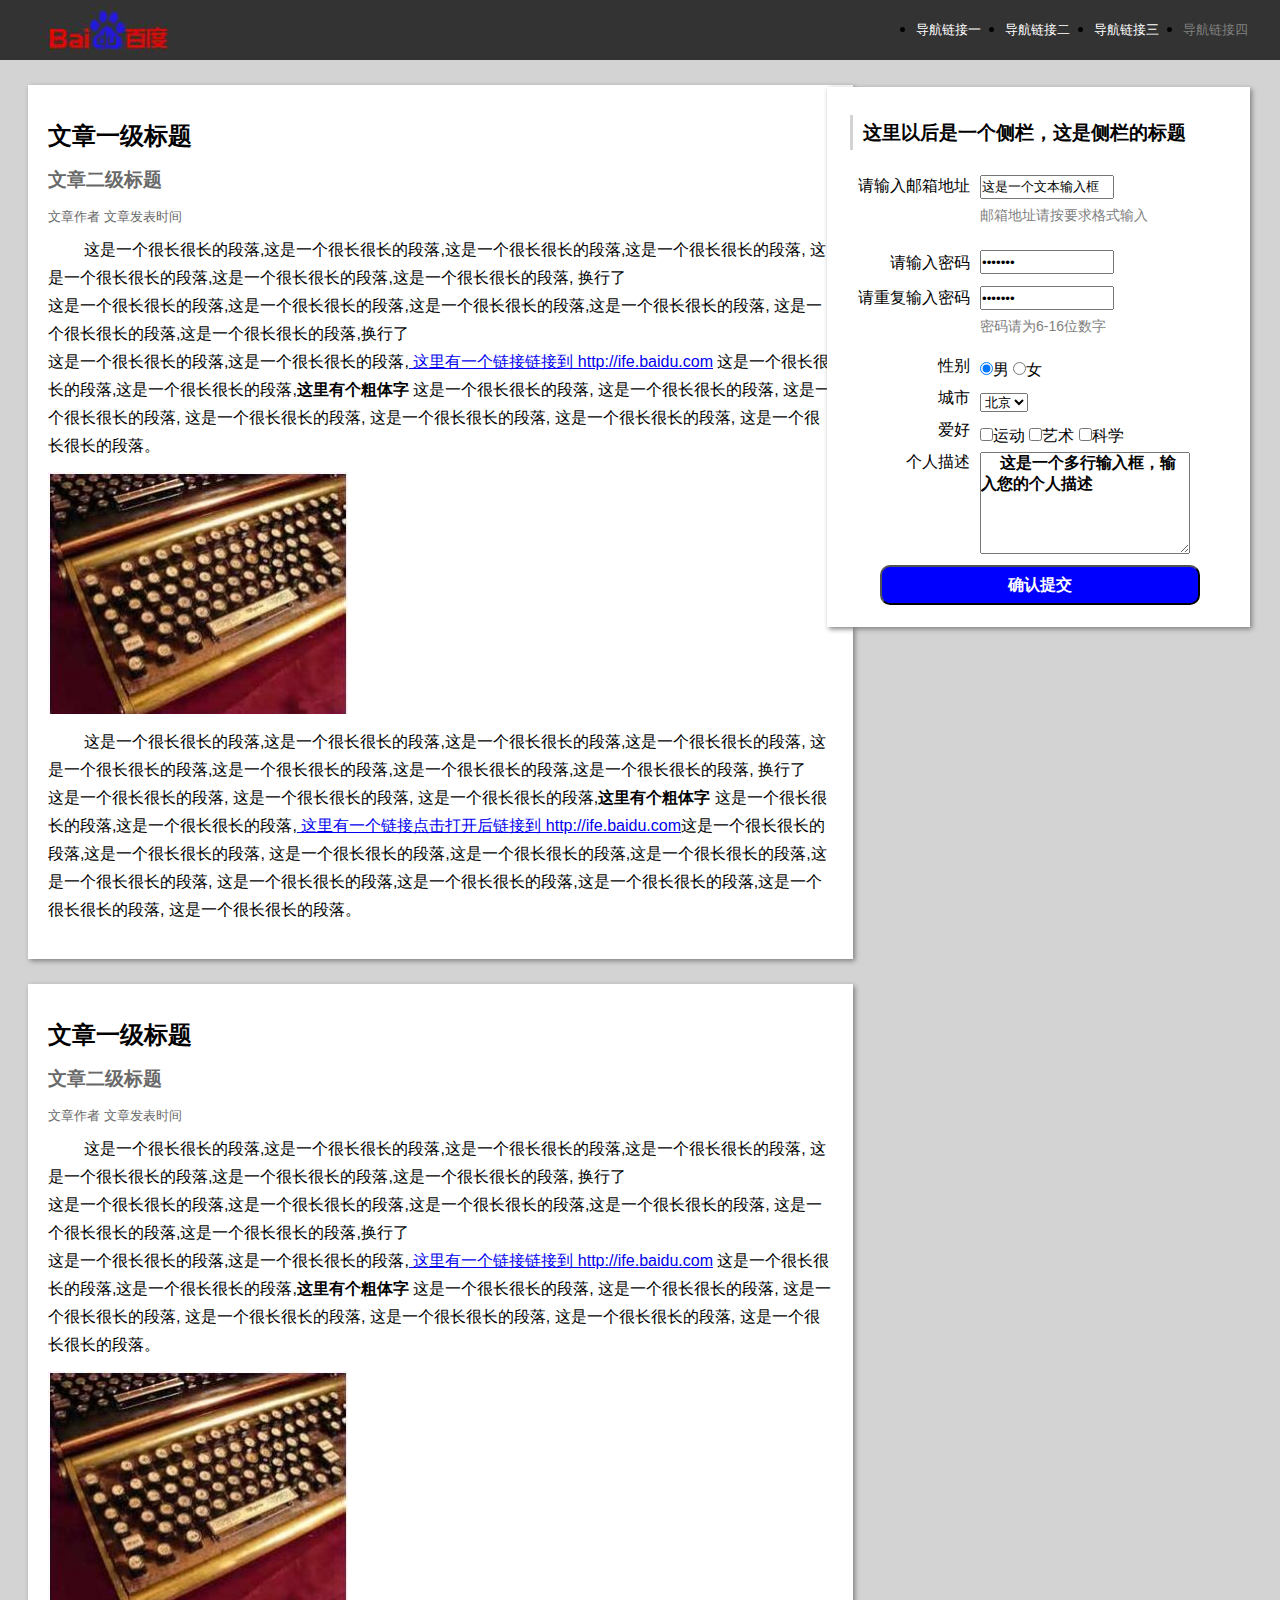
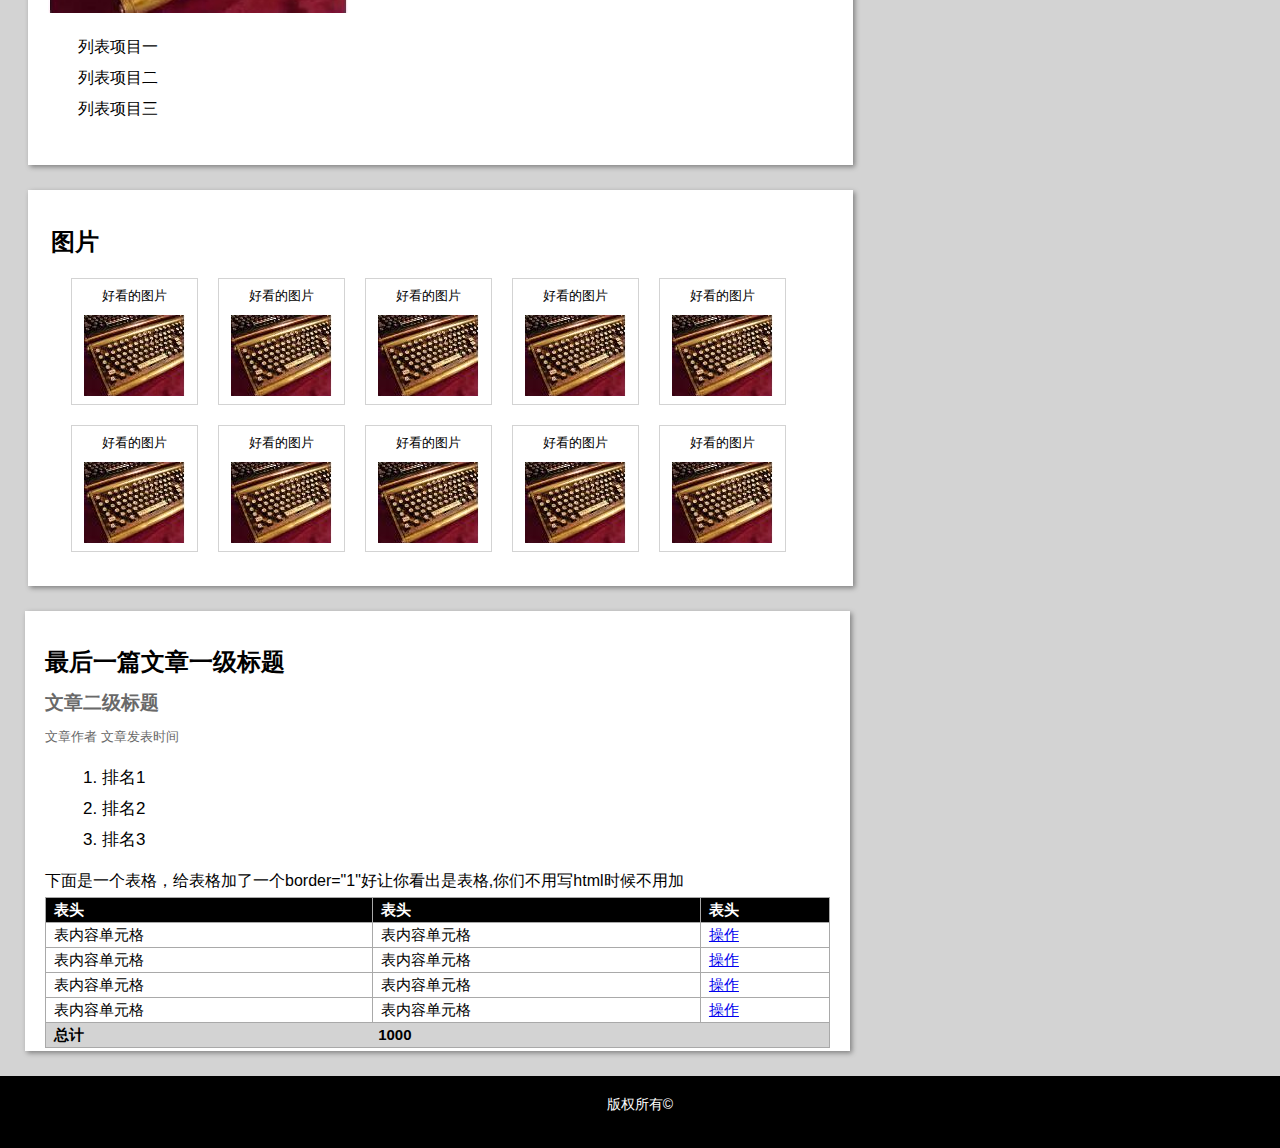
<file: task5/index.html>
<!DOCTYPE html>
<html>
<head lang="en">
    <meta charset="UTF-8">
    <title></title>
    <link rel="stylesheet" href="css/style.css">
</head>
<body>
    <header>
        <div class="logo">
            <figure>
                <img src="images/logo.jpg" alt="log">
            </figure>
        </div>
        <nav>
            <ul>
                <li><a href="#">导航链接一</a></li>
                <li><a href="#">导航链接二</a></li>
                <li><a href="#">导航链接三</a></li>
                <li><a href="#">导航链接四</a></li>
            </ul>
        </nav>
    </header>

   <div class="wrapper">
        <div class="article">
            <article>
                <h2>文章一级标题</h2>
                <h3>文章二级标题</h3>
                 <h4>文章作者  文章发表时间</h4>
                <p>这是一个很长很长的段落,这是一个很长很长的段落,这是一个很长很长的段落,这是一个很长很长的段落,
                    这是一个很长很长的段落,这是一个很长很长的段落,这是一个很长很长的段落, 换行了<br/>
                    这是一个很长很长的段落,这是一个很长很长的段落,这是一个很长很长的段落,这是一个很长很长的段落,
                    这是一个很长很长的段落,这是一个很长很长的段落,换行了<br/>
                    这是一个很长很长的段落,这是一个很长很长的段落,<a href="http://ife.baidu.com" target="_self">
                        这里有一个链接链接到 http://ife.baidu.com</a> 这是一个很长很长的段落,这是一个很长很长的段落,<b>这里有个粗体字</b>
                    这是一个很长很长的段落,  这是一个很长很长的段落,  这是一个很长很长的段落,  这是一个很长很长的段落,
                    这是一个很长很长的段落,  这是一个很长很长的段落,  这是一个很长很长的段落。
                </p>
                <img src="images/1.jpg" alt="图片" width="300" height="242">
                <p>  这是一个很长很长的段落,这是一个很长很长的段落,这是一个很长很长的段落,这是一个很长很长的段落,
                这是一个很长很长的段落,这是一个很长很长的段落,这是一个很长很长的段落,这是一个很长很长的段落,
                换行了<br/>
                这是一个很长很长的段落, 这是一个很长很长的段落, 这是一个很长很长的段落,<b>这里有个粗体字</b>
                这是一个很长很长的段落,这是一个很长很长的段落,<a href=" http://ife.baidu.com" target="_blank">
                    这里有一个链接点击打开后链接到 http://ife.baidu.com</a>这是一个很长很长的段落,这是一个很长很长的段落,
                这是一个很长很长的段落,这是一个很长很长的段落,这是一个很长很长的段落,这是一个很长很长的段落,
                这是一个很长很长的段落,这是一个很长很长的段落,这是一个很长很长的段落,这是一个很长很长的段落,
                这是一个很长很长的段落。
            </p>
            </article>
        </div>

       <div class="article article1">
           <article>
               <h2>文章一级标题</h2>
               <h3>文章二级标题</h3>
               <h4>文章作者  文章发表时间</h4>
               <p>这是一个很长很长的段落,这是一个很长很长的段落,这是一个很长很长的段落,这是一个很长很长的段落,
                   这是一个很长很长的段落,这是一个很长很长的段落,这是一个很长很长的段落, 换行了<br/>
                   这是一个很长很长的段落,这是一个很长很长的段落,这是一个很长很长的段落,这是一个很长很长的段落,
                   这是一个很长很长的段落,这是一个很长很长的段落,换行了<br/>
                   这是一个很长很长的段落,这是一个很长很长的段落,<a href="http://ife.baidu.com" target="_self">
                       这里有一个链接链接到 http://ife.baidu.com</a> 这是一个很长很长的段落,这是一个很长很长的段落,<b>这里有个粗体字</b>
                   这是一个很长很长的段落,  这是一个很长很长的段落,  这是一个很长很长的段落,  这是一个很长很长的段落,
                   这是一个很长很长的段落,  这是一个很长很长的段落,  这是一个很长很长的段落。
               </p>
               <figure>
                   <img src="images/1.jpg" alt="图片" width="300" height="242">
               </figure>
               <ul>
                   <li>
                       列表项目一
                   </li>
                   <li>
                       列表项目二
                   </li>
                   <li>
                       列表项目三
                   </li>
               </ul>
           </article>
       </div>

       <div class="images">
           <h2>图片</h2>
            <div class="image">
                <figure>
                    <figcaption>
                        好看的图片
                    </figcaption>
                    <img src="images/2.jpg" alt="图片">
                </figure>
            </div>
           <div class="image">
               <figure>
                   <figcaption>
                       好看的图片
                   </figcaption>
                   <img src="images/2.jpg" alt="图片">
               </figure>
           </div>
           <div class="image">
               <figure>
                   <figcaption>
                       好看的图片
                   </figcaption>
                   <img src="images/2.jpg" alt="图片">
               </figure>
           </div>
           <div class="image">
               <figure>
                   <figcaption>
                       好看的图片
                   </figcaption>
                   <img src="images/2.jpg" alt="图片">
               </figure>
           </div>
           <div class="image">
               <figure>
                   <figcaption>
                       好看的图片
                   </figcaption>
                   <img src="images/2.jpg" alt="图片">
               </figure>
         </div>
           <div class="image">
               <figure>
                   <figcaption>
                       好看的图片
                   </figcaption>
                   <img src="images/2.jpg" alt="图片">
               </figure>
           </div>
           <div class="image">
               <figure>
                   <figcaption>
                       好看的图片
                   </figcaption>
                   <img src="images/2.jpg" alt="图片">
               </figure>
           </div>
           <div class="image">
               <figure>
                   <figcaption>
                       好看的图片
                   </figcaption>
                   <img src="images/2.jpg" alt="图片">
               </figure>
           </div>
           <div class="image">
               <figure>
                   <figcaption>
                       好看的图片
                   </figcaption>
                   <img src="images/2.jpg" alt="图片">
               </figure>
           </div>
           <div class="image">
               <figure>
                   <figcaption>
                       好看的图片
                   </figcaption>
                   <img src="images/2.jpg" alt="图片">
               </figure>
           </div>
       </div>

       <div class="article2">
           <h2>最后一篇文章一级标题</h2>
           <h3>文章二级标题</h3>
           <h4>文章作者  文章发表时间</h4>
           <ol type="1">
               <li>排名1</li>
               <li>排名2</li>
               <li>排名3</li>
           </ol>
           <div class="table">
               <caption>下面是一个表格，给表格加了一个border="1"好让你看出是表格,你们不用写html时候不用加</caption>
               <table border="1">
                   <thead>
                   <tr>
                       <th>表头</th>
                       <th>表头</th>
                       <th>表头</th>
                   </tr>
                   </thead>
                   <tbody>
                   <tr>
                       <td>表内容单元格</td>
                       <td>表内容单元格</td>
                       <td><a href="#">操作</a></td>
                   </tr>
                   <tr>
                       <td>表内容单元格</td>
                       <td>表内容单元格</td>
                       <td><a href="#">操作</a></td>
                   </tr>
                   <tr>
                       <td>表内容单元格</td>
                       <td>表内容单元格</td>
                       <td><a href="#">操作</a></td>
                   </tr>
                   <tr>
                       <td>表内容单元格</td>
                       <td>表内容单元格</td>
                       <td><a href="#">操作</a></td>
                   </tr>
                   </tbody>
                   <tfoot>
                   <tr>
                       <td colspan="3">总计 <span>1000</span></td>
                   </tr>
                   </tfoot>
               </table>
           </div>
       </div>

      <div class="aside">
          <div class="title">
              <h3>这里以后是一个侧栏，这是侧栏的标题</h3>
          </div>
          <div class="form">
              <form>
                  <div class="form1">
                      <div class="form11">
                          <label for="email" class="formstyle">请输入邮箱地址</label>
                          <label for="password1" class="formstyle">请输入密码</label>
                          <label for="password2" class="formstyle">请重复输入密码</label>
                          <label class="formstyle">性别</label>
                          <label for="city">城市</label>
                          <label>爱好</label>
                          <label for="description">个人描述</label>
                      </div>
                      <div class="form12">
                          <input type="text" name="email" id="email" value="这是一个文本输入框">
                          <p>邮箱地址请按要求格式输入</p>
                          <input type="password" name="password" id="password1" value="1234567" >
                          <input type="password" name="password" id="password2" value="1234567" >
                          <p class="formstyle">密码请为6-16位数字</p>
                          <input type="radio" name="sex" value="male" checked>男
                          <input type="radio" name="sex" value="female">女
                          <select id="city" name="city">
                              <option value="beijing" >北京</option>
                              <option value="shanghai">上海</option>
                              <option value="nankjing">南京</option>
                          </select>
                          <input type="checkbox" name="sport" value="sport">运动
                          <input type="checkbox" name="art" value="art">艺术
                          <input type="checkbox" name="science" value="science">科学
                          <textarea id="description">  这是一个多行输入框，输入您的个人描述
                          </textarea>
                      </div>
                  </div>
                  <button type="submit">确认提交</button>
                  </form>
          </div>
      </div>
   </div>

    <footer>
            <div class="foot">
                <p>版权所有©</p>
            </div>
    </footer>
</body>
</html>
</file>
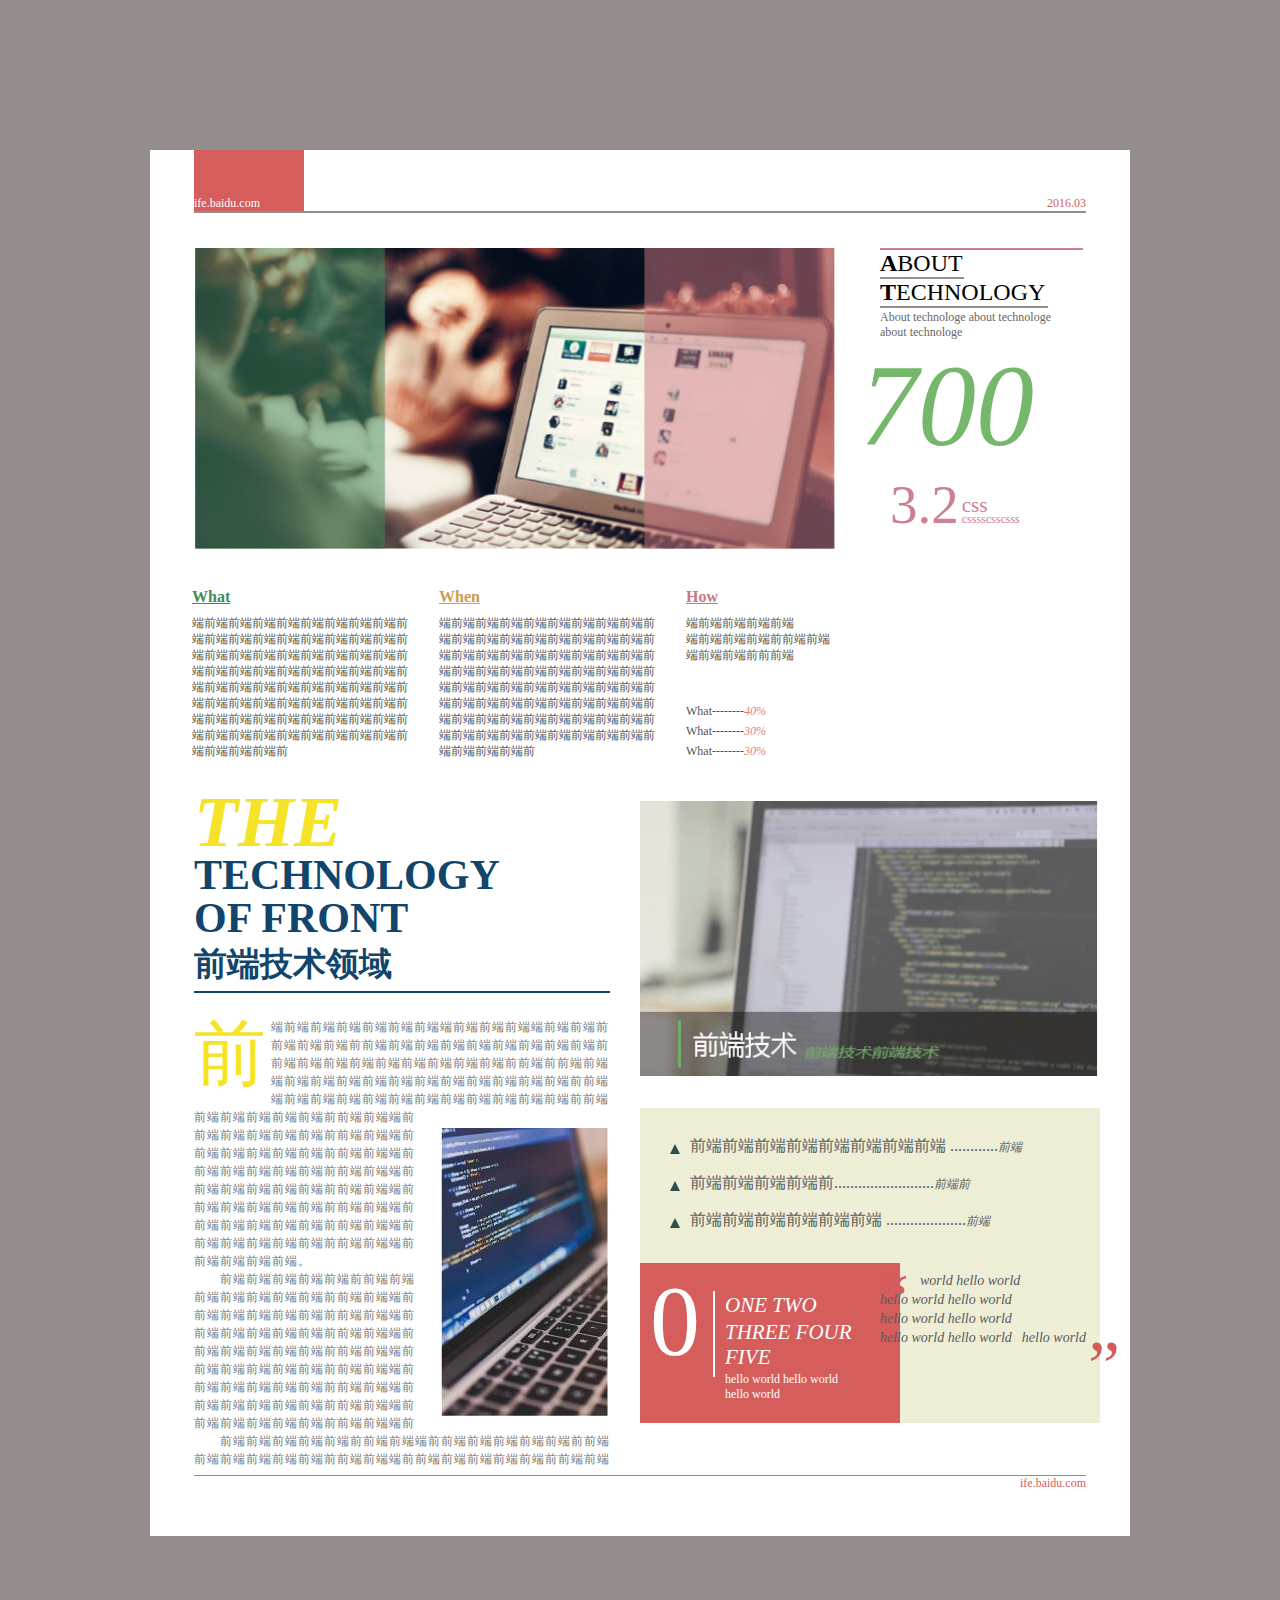
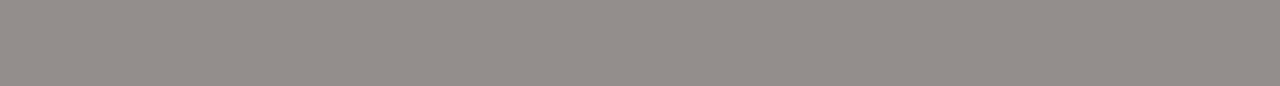
<file: task6/index.html>
<!DOCTYPE html>
<html>
<head lang="en">
    <meta charset="UTF-8">
    <title></title>
    <link rel="stylesheet" href="css/style.css">
</head>
<body>
    <div class="body">
        <div class="header">
            <div class="logo">
                <p>ife.baidu.com</p>
            </div>
            <p>2016.03</p>
        </div>

        <div class="wrapper">
            <div class="content1">
                <div class="imgWord">
                    <img src="images/task_1_6_1_03.jpg" alt="图片1">
                    <div class="word">
                        <p><strong>A</strong>BOUT</p>
                        <p><strong>T</strong>ECHNOLOGY</p>
                        <p>About technologe about technologe<br>about technologe</p>
                        <p>700</p>
                        <p>3.2</p>
                        <p>css<br><span>csssscsscsss</span></p>
                    </div>
                </div>
                <div class="text">
                   <div class="text1">
                       <p>What</p>
                       <p>端前端前端前端前端前端前端前端前端前<br/>
                           端前端前端前端前端前端前端前端前端前<br/>
                           端前端前端前端前端前端前端前端前端前<br/>
                           端前端前端前端前端前端前端前端前端前<br/>
                           端前端前端前端前端前端前端前端前端前<br/>
                           端前端前端前端前端前端前端前端前端前<br/>
                           端前端前端前端前端前端前端前端前端前<br/>
                           端前端前端前端前端前端前端前端前端前<br/>
                           端前端前端前端前
                       </p>
                   </div>
                    <div class="text2">
                        <p>When</p>
                        <p>端前端前端前端前端前端前端前端前端前<br/>
                            端前端前端前端前端前端前端前端前端前<br/>
                            端前端前端前端前端前端前端前端前端前<br/>
                            端前端前端前端前端前端前端前端前端前<br/>
                            端前端前端前端前端前端前端前端前端前<br/>
                            端前端前端前端前端前端前端前端前端前<br/>
                            端前端前端前端前端前端前端前端前端前<br/>
                            端前端前端前端前端前端前端前端前端前<br/>
                            端前端前端前端前
                        </p>
                    </div>
                    <div class="text3">
                        <p>How</p>
                        <p>端前端前端前端前端<br/>端前端前端前端前前端前端
                            <br/>端前端前端前前前端
                        </p>
                        <p>What--------<span>40%</span></p>
                        <p>What--------<span>30%</span></p>
                        <p>What--------<span>30%</span></p>
                    </div>
                </div>
            </div>
            <div class="content2">
                <div class="left">
                    <div class="top">
                        <p>
                            <span>THE</span> TECHNOLOGY<br>OF FRONT<br><span class="span2">前端技术领域</span>
                        </p>
                        <hr>
                    </div>
                    <div class="bottom">
                        <span>前</span>
                        <p class="p1">端前端前端前端前端前端前端端前端前端前端端前端前端前
                            <br>前端前端前端前前端前端前端前端前端前端前端前端前端前
                            <br>前端前端前端前端前端前端前端前端前端前前端前前端前端
                            <br>端前端前端前端前端前端前端前端前端前端前端前端前前端
                            <br>端前端前端前端前端前端前端前端前端前端前端前端前前端
                            <br>前端前端前端前端前端前前端前端端前
                            <br>前端前端前端前端前端前前端前端端前
                            <br>前端前端前端前端前端前前端前端端前
                            <br>前端前端前端前端前端前前端前端端前
                            <br>前端前端前端前端前端前前端前端端前
                            <br>前端前端前端前端前端前前端前端端前
                            <br>前端前端前端前端前端前前端前端端前
                            <br>前端前端前端前端前端前前端前端端前
                            <br>前端前端前端前端。
                           </p>
                        <p class="p2">
                            前端前端前端前端前端前前端前端
                            <br>前端前端前端前端前端前前端前端端前
                            <br>前端前端前端前端前端前前端前端端前
                            <br>前端前端前端前端前端前前端前端端前
                            <br>前端前端前端前端前端前前端前端端前
                            <br>前端前端前端前端前端前前端前端端前
                            <br>前端前端前端前端前端前前端前端端前
                            <br>前端前端前端前端前端前前端前端端前
                            <br>前端前端前端前端前端前前端前端端前
                        </p>
                        <p class="p3">前端前端前端前端前端前前端前端端前前端前端前端前端前端前前端
                            <br>前端前端前端前端前端前前端前端端前前端前端前端前端前端前前端前端
                        </p>
                        <img src="images/1.jpg">
                    </div>
                </div>
                <div class="right">
                    <div class="top">
                        <img src="images/task_1_6_1_02 (2).gif">
                    </div>
                    <div class="bottom">
                        <ul class="ul1">
                            <li>
                                <span class="caret"></span>
                                前端前端前端前端前端前端前端前端 ............<span class="span1">前端</span>
                            </li>
                            <li>
                                <span class="caret"></span>
                                前端前端前端前端前.........................<span class="span1">前端前</span>
                            </li>
                            <li>
                                <span class="caret"></span>
                                前端前端前端前端前端前端 ....................<span class="span1">前端</span>
                            </li>
                        </ul>

                        <div class="square">
                            <span>0</span>
                            <div class="number">
                                <ul class="ul2">
                                    <li>ONE TWO</li>
                                    <li>THREE FOUR FIVE</li>
                                    <li>hello world hello world</li>
                                    <li>hello world</li>
                                </ul>
                            </div>
                        </div>
                        <div class="word">
                            <span>“</span>
                            <p class="p1">world hello world</p>
                            <p class="p2">hello world hello world</p>
                            <p class="p2">hello world hello world</p>
                            <p class="p2">hello world hello world</p>
                            <p class="p3">hello world</p>
                            <span class="span1">”</span>
                        </div>
                    </div>
                </div>
            </div>
        </div>

        <div class="footer">
            <p>ife.baidu.com</p>
        </div>
    </div>
</body>
</html>
</file>
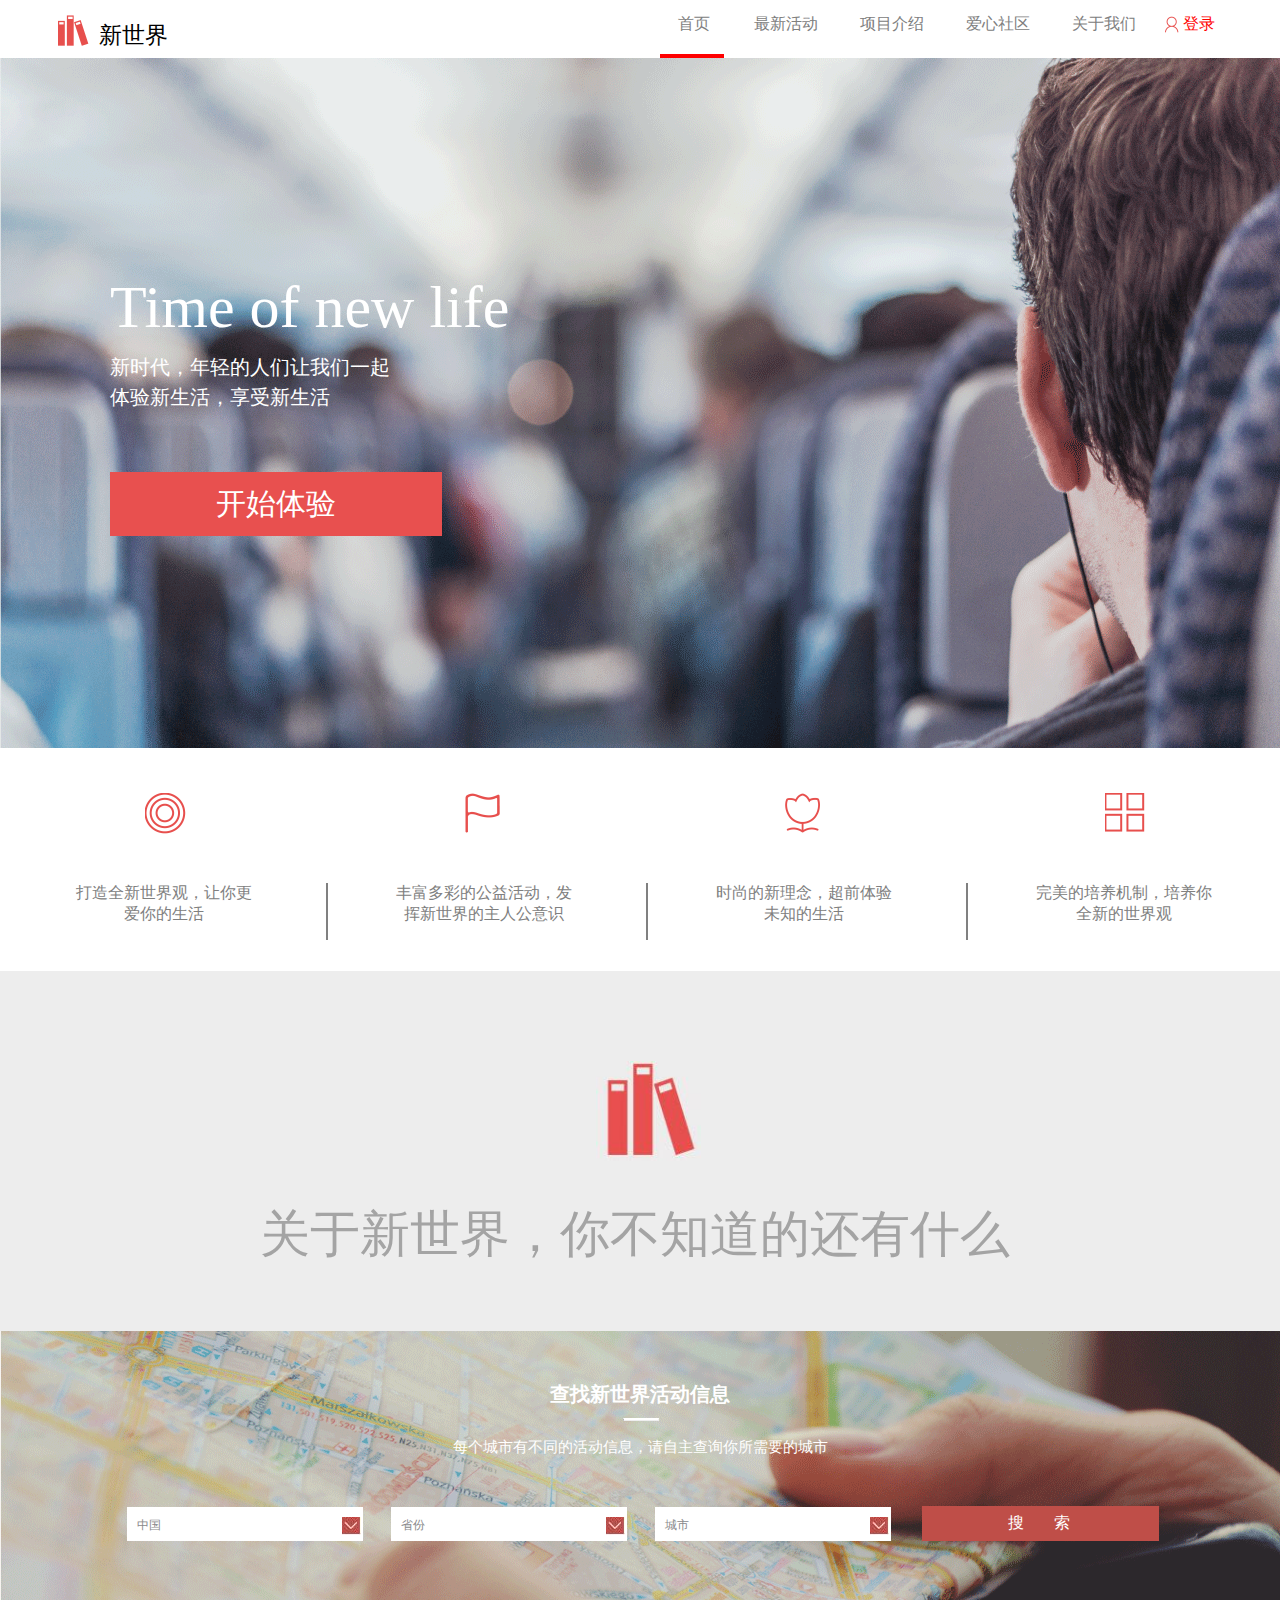
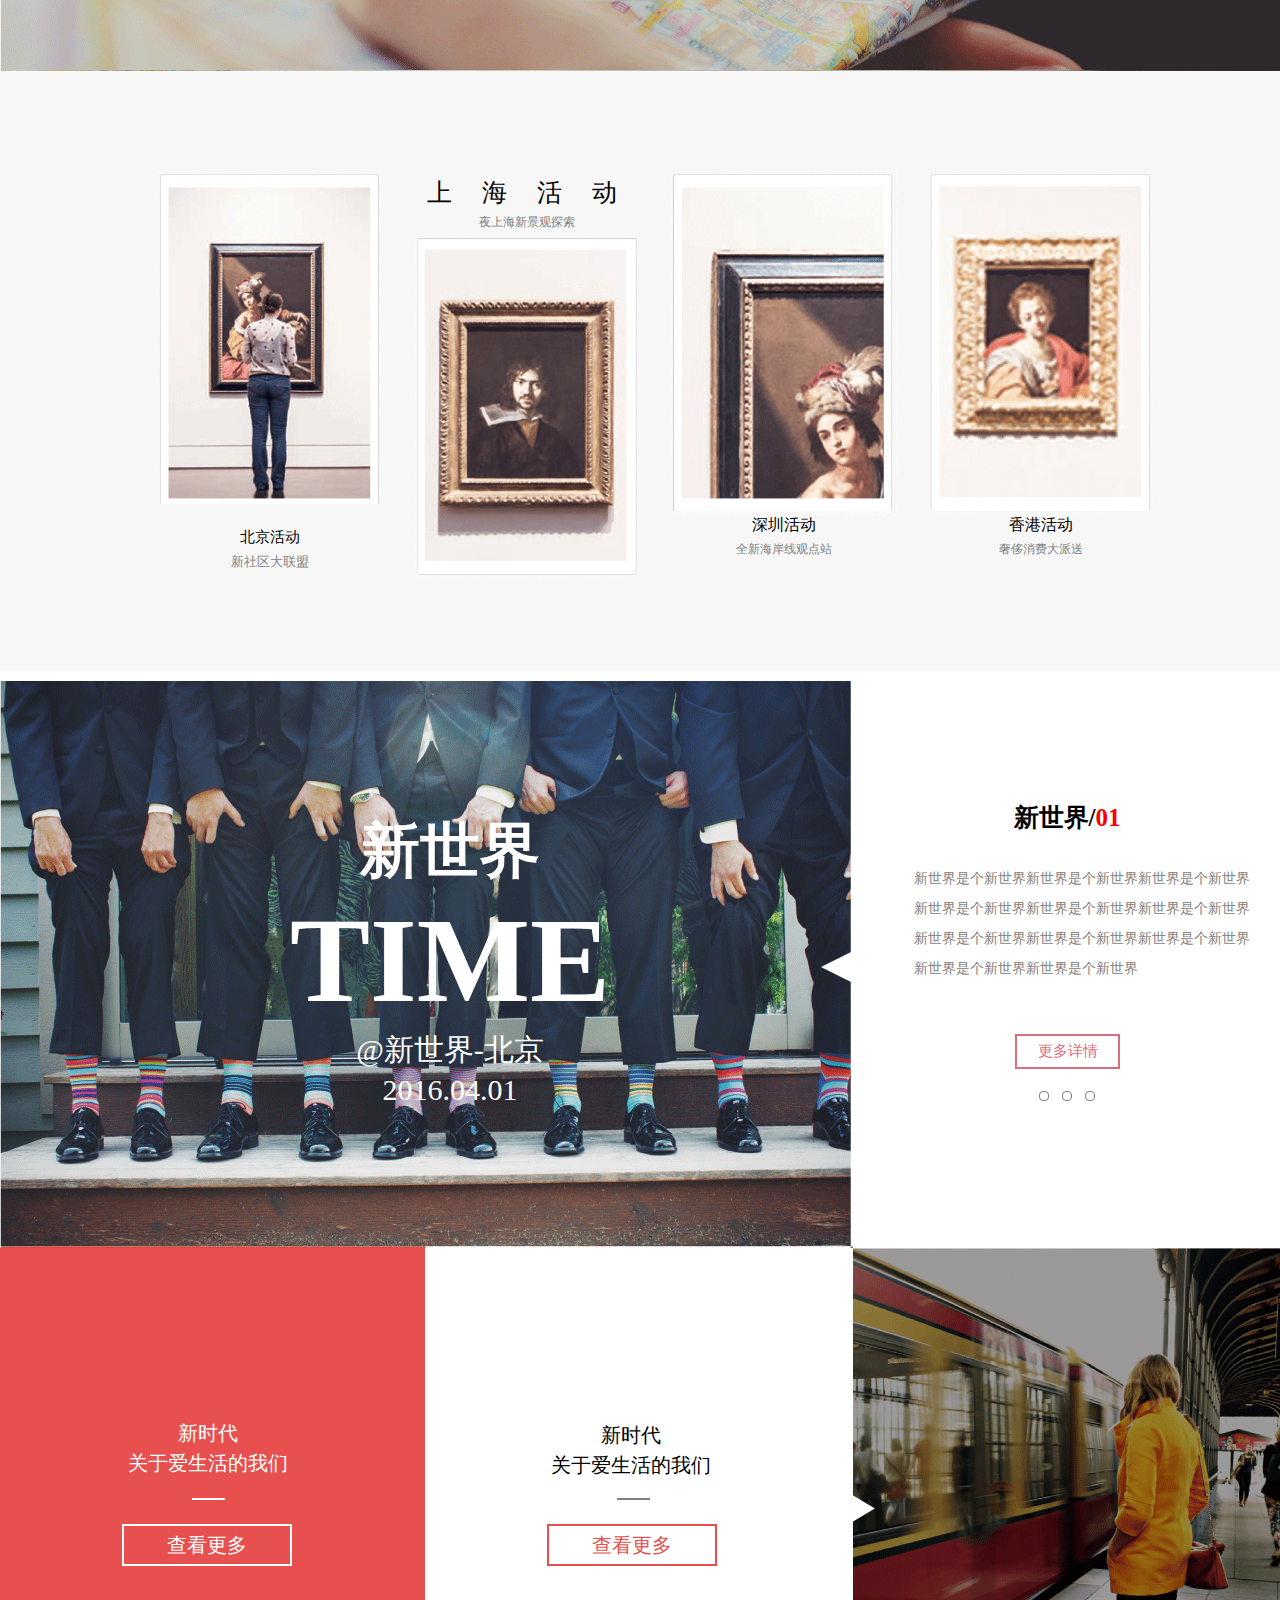
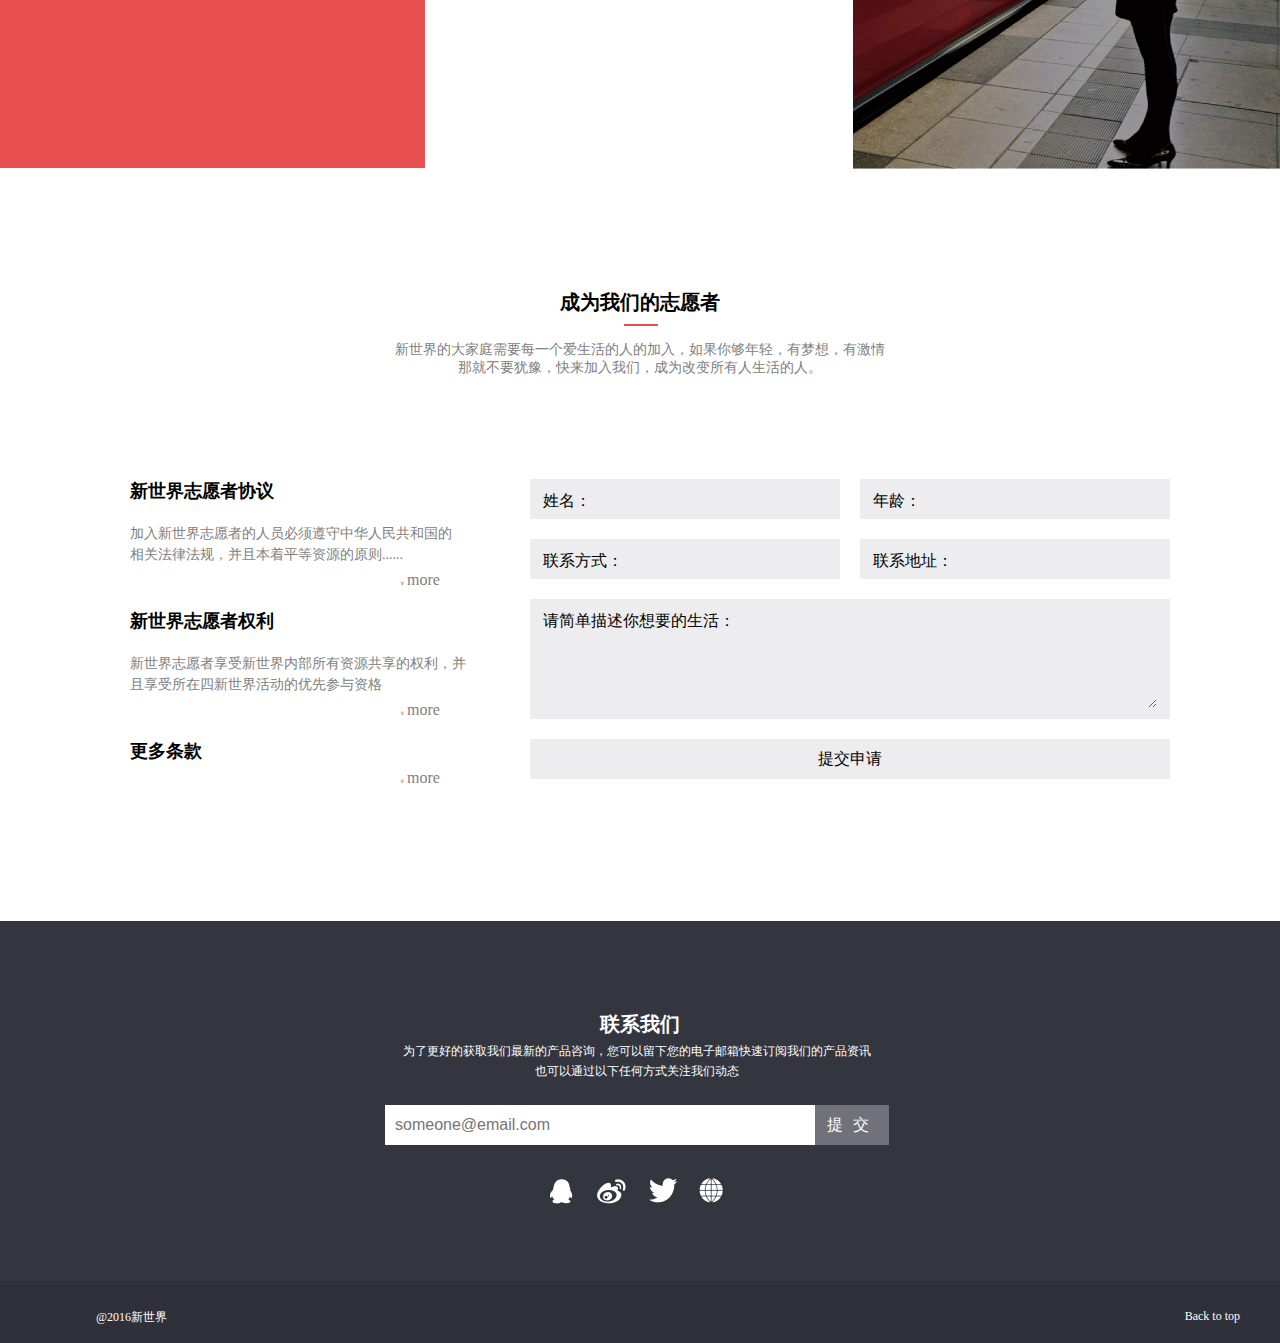
<file: task7/index.html>
<!DOCTYPE html>
<html>
<head lang="en">
    <meta charset="UTF-8">
    <title>新世界</title>
    <link rel="stylesheet" href="css/style.css"
</head>
<body>
    <div id="header">
        <div class="logo" id="top">
            <img src="images/task_1_7_1_03.gif" alt="新世界logo">
            <p>新世界</p>
        </div>
        <div class="nav">
            <ul>
                <li><a href="#">首页</a></li>
                <li><a href="#">最新活动</a></li>
                <li><a href="#">项目介绍</a></li>
                <li><a href="#">爱心社区</a></li>
                <li><a href="#">关于我们</a></li>
            </ul>
        </div>
        <div class="sign">
            <img src="images/task_1_7_3_03.gif">
            <a href="#">登录</a>
        </div>
    </div>
    <div id="wrapper">
        <div class="content1">
            <div class="imgWord">
                <img src="images/task_1_7_1_02.gif">
               <div class="word">
                    <p>Time of new life</p>
                   <p>新时代，年轻的人们让我们一起<br>体验新生活，享受新生活</p>
                   <button type="button">开始体验</button>
               </div>
            </div>
            <div class="icon">
                <div class="icon1">
                    <img src="images/task_1_7_1_20.gif">
                    <div class="box">
                        <p>打造全新世界观，让你更<br>爱你的生活</p>
                    </div>
                </div>
                <div class="icon1">
                    <img src="images/task_1_7_1_22.gif">
                    <div class="box">
                        <p>丰富多彩的公益活动，发<br>挥新世界的主人公意识</p>
                    </div>
                </div>
                <div class="icon1">
                    <img src="images/task_1_7_1_24.gif">
                    <div class="box">
                        <p>时尚的新理念，超前体验<br>未知的生活</p>
                    </div>
                </div>
                <div class="icon1">
                    <img src="images/task_1_7_1_26.gif">
                    <div class="box box1">
                        <p>完美的培养机制，培养你<br>全新的世界观</p>
                    </div>
                </div>
            </div>
        </div>
         <div class="content2">
            <div class="imgWord">
                <img src="images/2.jpg">
                <p>关于新世界，你不知道的还有什么</p>
            </div>
            <div class="imgWord2">
                <div class="word">
                    <h2>查找新世界活动信息</h2>
                    <hr>
                    <p>每个城市有不同的活动信息，请自主查询你所需要的城市</p>
                </div>
                <div class="form">
                  <div class="select select1">
                      <img src="images/3.jpg">
                        <p>中国</p>
                      <div class="country">
                          <ul>
                              <li><img src="images/4.jpg"><a href="#">美国</a></li>
                              <li><img src="images/4.jpg"><a href="#">日本</a></li>
                              <li><img src="images/4.jpg"><a href="#">朝鲜</a></li>
                          </ul>
                      </div>
                  </div>
                    <div class="select select2">
                        <img src="images/3.jpg">
                        <p>省份</p>
                        <div class="province">
                            <ul>
                                <li><img src="images/4.jpg"><a href="#">北京市</a></li>
                                <li><img src="images/4.jpg"><a href="#">天津市</a></li>
                                <li><img src="images/4.jpg"><a href="#">河北省</a></li>
                                <li><img src="images/4.jpg"><a href="#">陕西省</a></li>
                                <li><img src="images/4.jpg"><a href="#">天内蒙古自治区</a></li>
                                <li><img src="images/4.jpg"><a href="#">辽宁省</a></li>
                            </ul>
                        </div>
                    </div>
                    <div class="select select3">
                        <img src="images/3.jpg">
                        <p>城市</p>
                        <div class="city">
                            <ul>
                                <li><img src="images/4.jpg"><a href="#">南京市</a></li>
                                <li><img src="images/4.jpg"><a href="#">苏州市</a></li>
                                <li><img src="images/4.jpg"><a href="#">无锡市</a></li>
                                <li><img src="images/4.jpg"><a href="#">南通市</a></li>
                                <li><img src="images/4.jpg"><a href="#">无锡市</a></li>
                            </ul>
                        </div>
                    </div>
                   <button type="button" class="button">搜索</button>
            </div>
        </div>
            </div>
            <div class="content3">
                <div class="image image1">
                    <img src="images/task_1_7_1_05_05.gif" alt="图片">
                    <p class="p1">北京活动</p>
                    <p class="p2">新社区大联盟</p>
                </div>
                <div class="image image2">
                    <p class="p1">上海活动</p>
                    <p class="p2">夜上海新景观探索</p>
                    <img src="images/task_1_7_1_051_05.gif">
                </div>
                <div class="image image3">
                    <img src="images/task_1_7_12_03.gif">
                    <p class="p1">深圳活动</p>
                    <p class="p2">全新海岸线观点站</p>
                </div>
                <div class="image image4">
                    <img src="images/task_1_7_11_05.gif">
                    <p class="p1">香港活动</p>
                    <p class="p2">奢侈消费大派送</p>
                </div>
            </div>
           <div class="content4">
                <div class="top">
                    <img src="images/task_1_7_13_02.gif">
                    <div class="word">
                        <h2>新世界</h2>
                        <h1>TIME</h1>
                        <p>@新世界-北京<br>2016.04.01</p>
                    </div>
                    <div class="caret">
                    </div>
                    <div class="right">
                        <h3>新世界/<span>01</span></h3>
                        <p>新世界是个新世界新世界是个新世界新世界是个新世界
                            <br>新世界是个新世界新世界是个新世界新世界是个新世界
                            <br>新世界是个新世界新世界是个新世界新世界是个新世界
                            <br>新世界是个新世界新世界是个新世界
                        </p>
                        <button type="button">更多详情</button>
                        <ul>
                            <li></li>
                            <li></li>
                            <li></li>
                        </ul>
                    </div>
                </div>
               <div class="bottom">
                    <div class="left">
                        <p>新时代<br>关于爱生活的我们</p>
                        <hr>
                        <button>查看更多</button>
                    </div>
                   <div class="center">
                       <p>新时代<br>关于爱生活的我们</p>
                       <hr>
                       <button>查看更多</button>
                   </div>
                   <div class="right">
                   </div>
               </div>
           </div>
            <div class="content5">
                <div class="top">
                    <h2>成为我们的志愿者</h2>
                    <hr>
                    <p>新世界的大家庭需要每一个爱生活的人的加入，如果你够年轻，有梦想，有激情<br>
                    那就不要犹豫，快来加入我们，成为改变所有人生活的人。</p>
                </div>
               <div class="bottom">
                    <div class="left">
                        <h2>新世界志愿者协议</h2>
                        <p>加入新世界志愿者的人员必须遵守中华人民共和国的
                            <br>相关法律法规，并且本着平等资源的原则......</p>
                        <a><span>∨</span>more</a>
                        <h2>新世界志愿者权利</h2>
                        <p>新世界志愿者享受新世界内部所有资源共享的权利，并
                            <br>且享受所在四新世界活动的优先参与资格</p>
                        <a><span>∨</span>more</a>
                        <h2>更多条款</h2>
                        <a><span>∨</span>more</a>
                    </div>
                   <div class="right">
                      <div class="name">
                            <label>姓名：</label>
                           <input type="text" name="name">
                      </div>
                       <div class="age">
                           <label>年龄：</label>
                           <input type="text" name="age">
                       </div>
                       <div class="tel">
                           <label>联系方式：</label>
                           <input type="text" name="tel">
                       </div>
                       <div class="address">
                           <label>联系地址：</label>
                           <input type="text" name="address">
                       </div>
                       <div class="life">
                           <label>请简单描述你想要的生活：</label>
                           <textarea name="life"></textarea>
                       </div>
                       <button type="button">提交申请</button>
                   </div>
               </div>
            </div>
            <div class="content6">
                 <h2>联系我们</h2>
                <p>为了更好的获取我们最新的产品咨询，您可以留下您的电子邮箱快速订阅我们的产品资讯
                <br>也可以通过以下任何方式关注我们动态</p>
                <form>
                    <input type="text" placeholder="someone@email.com">
                    <button type="button">提交</button>
                </form>
                <ul>
                    <li><a href="#"><img src="images/task_1_7_21_03.gif"></a></li>
                    <li><a href="#"><img src="images/task_1_7_21_05.gif"></a></li>
                    <li><a href="#"><img src="images/task_1_7_21_08.gif"></a></li>
                    <li><a href="#"><img src="images/task_1_7_21_10.gif"></a></li>
                </ul>
            </div>
     </div>
    <div id="footer">
        <p>@2016新世界</p>
        <a href="#top">Back to top</a>
    </div>
</body>
</html>
</file>
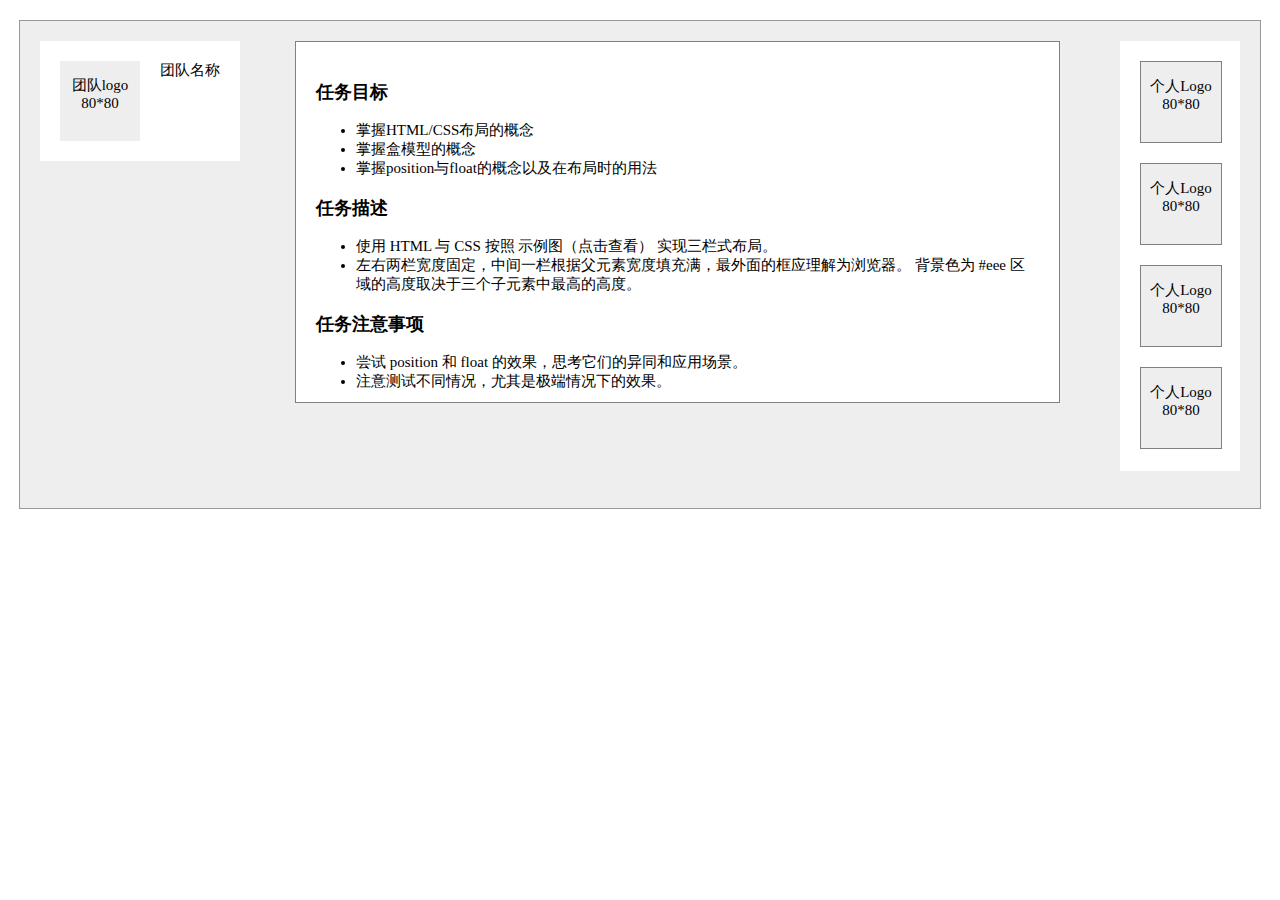
<file: task3/index1.html>
<!DOCTYPE html>
<html>
<head lang="en">
    <meta charset="UTF-8">
    <title>任务三</title>
    <link rel="stylesheet" href="css/style1.css">
</head>
<body>
    <div class="body">
        <div class="left">
           <div class="logo">
                <p>团队logo<br/>80*80</p>
           </div>
            <p>团队名称</p>
        </div>
        <div class="center">
            <h3>
                任务目标
            </h3>
            <ul>
                <li>掌握HTML/CSS布局的概念</li>
                <li>掌握盒模型的概念</li>
                <li>掌握position与float的概念以及在布局时的用法</li>
            </ul>
            <h3>
                任务描述
            </h3>
            <ul>
                <li>使用 HTML 与 CSS 按照 示例图（点击查看） 实现三栏式布局。</li>
                <li>左右两栏宽度固定，中间一栏根据父元素宽度填充满，最外面的框应理解为浏览器。
                    背景色为 #eee 区域的高度取决于三个子元素中最高的高度。</li>
            </ul>
            <h3>
                任务注意事项
            </h3>
            <ul>
                <li>尝试 position 和 float 的效果，思考它们的异同和应用场景。</li>
                <li>注意测试不同情况，尤其是极端情况下的效果。</li>
            </ul>
        </div>
        <div class="right">
            <div class="img">
                <p>个人Logo<br/>80*80</p>
            </div>
            <div class="img">
                <p>个人Logo<br/>80*80</p>
            </div>
            <div class="img">
                <p>个人Logo<br/>80*80</p>
            </div>
            <div class="img">
                <p>个人Logo<br/>80*80</p>
            </div>
        </div>

    </div>
</body>
</html>
</file>
<file: stylesheets/stylesheet.css>
* {
  box-sizing: border-box; }

body {
  padding: 0;
  margin: 0;
  font-family: "Open Sans", "Helvetica Neue", Helvetica, Arial, sans-serif;
  font-size: 16px;
  line-height: 1.5;
  color: #606c71; }

a {
  color: #1e6bb8;
  text-decoration: none; }
  a:hover {
    text-decoration: underline; }

.btn {
  display: inline-block;
  margin-bottom: 1rem;
  color: rgba(255, 255, 255, 0.7);
  background-color: rgba(255, 255, 255, 0.08);
  border-color: rgba(255, 255, 255, 0.2);
  border-style: solid;
  border-width: 1px;
  border-radius: 0.3rem;
  transition: color 0.2s, background-color 0.2s, border-color 0.2s; }
  .btn + .btn {
    margin-left: 1rem; }

.btn:hover {
  color: rgba(255, 255, 255, 0.8);
  text-decoration: none;
  background-color: rgba(255, 255, 255, 0.2);
  border-color: rgba(255, 255, 255, 0.3); }

@media screen and (min-width: 64em) {
  .btn {
    padding: 0.75rem 1rem; } }

@media screen and (min-width: 42em) and (max-width: 64em) {
  .btn {
    padding: 0.6rem 0.9rem;
    font-size: 0.9rem; } }

@media screen and (max-width: 42em) {
  .btn {
    display: block;
    width: 100%;
    padding: 0.75rem;
    font-size: 0.9rem; }
    .btn + .btn {
      margin-top: 1rem;
      margin-left: 0; } }

.page-header {
  color: #fff;
  text-align: center;
  background-color: #159957;
  background-image: linear-gradient(120deg, #155799, #159957); }

@media screen and (min-width: 64em) {
  .page-header {
    padding: 5rem 6rem; } }

@media screen and (min-width: 42em) and (max-width: 64em) {
  .page-header {
    padding: 3rem 4rem; } }

@media screen and (max-width: 42em) {
  .page-header {
    padding: 2rem 1rem; } }

.project-name {
  margin-top: 0;
  margin-bottom: 0.1rem; }

@media screen and (min-width: 64em) {
  .project-name {
    font-size: 3.25rem; } }

@media screen and (min-width: 42em) and (max-width: 64em) {
  .project-name {
    font-size: 2.25rem; } }

@media screen and (max-width: 42em) {
  .project-name {
    font-size: 1.75rem; } }

.project-tagline {
  margin-bottom: 2rem;
  font-weight: normal;
  opacity: 0.7; }

@media screen and (min-width: 64em) {
  .project-tagline {
    font-size: 1.25rem; } }

@media screen and (min-width: 42em) and (max-width: 64em) {
  .project-tagline {
    font-size: 1.15rem; } }

@media screen and (max-width: 42em) {
  .project-tagline {
    font-size: 1rem; } }

.main-content :first-child {
  margin-top: 0; }
.main-content img {
  max-width: 100%; }
.main-content h1, .main-content h2, .main-content h3, .main-content h4, .main-content h5, .main-content h6 {
  margin-top: 2rem;
  margin-bottom: 1rem;
  font-weight: normal;
  color: #159957; }
.main-content p {
  margin-bottom: 1em; }
.main-content code {
  padding: 2px 4px;
  font-family: Consolas, "Liberation Mono", Menlo, Courier, monospace;
  font-size: 0.9rem;
  color: #383e41;
  background-color: #f3f6fa;
  border-radius: 0.3rem; }
.main-content pre {
  padding: 0.8rem;
  margin-top: 0;
  margin-bottom: 1rem;
  font: 1rem Consolas, "Liberation Mono", Menlo, Courier, monospace;
  color: #567482;
  word-wrap: normal;
  background-color: #f3f6fa;
  border: solid 1px #dce6f0;
  border-radius: 0.3rem; }
  .main-content pre > code {
    padding: 0;
    margin: 0;
    font-size: 0.9rem;
    color: #567482;
    word-break: normal;
    white-space: pre;
    background: transparent;
    border: 0; }
.main-content .highlight {
  margin-bottom: 1rem; }
  .main-content .highlight pre {
    margin-bottom: 0;
    word-break: normal; }
.main-content .highlight pre, .main-content pre {
  padding: 0.8rem;
  overflow: auto;
  font-size: 0.9rem;
  line-height: 1.45;
  border-radius: 0.3rem; }
.main-content pre code, .main-content pre tt {
  display: inline;
  max-width: initial;
  padding: 0;
  margin: 0;
  overflow: initial;
  line-height: inherit;
  word-wrap: normal;
  background-color: transparent;
  border: 0; }
  .main-content pre code:before, .main-content pre code:after, .main-content pre tt:before, .main-content pre tt:after {
    content: normal; }
.main-content ul, .main-content ol {
  margin-top: 0; }
.main-content blockquote {
  padding: 0 1rem;
  margin-left: 0;
  color: #819198;
  border-left: 0.3rem solid #dce6f0; }
  .main-content blockquote > :first-child {
    margin-top: 0; }
  .main-content blockquote > :last-child {
    margin-bottom: 0; }
.main-content table {
  display: block;
  width: 100%;
  overflow: auto;
  word-break: normal;
  word-break: keep-all; }
  .main-content table th {
    font-weight: bold; }
  .main-content table th, .main-content table td {
    padding: 0.5rem 1rem;
    border: 1px solid #e9ebec; }
.main-content dl {
  padding: 0; }
  .main-content dl dt {
    padding: 0;
    margin-top: 1rem;
    font-size: 1rem;
    font-weight: bold; }
  .main-content dl dd {
    padding: 0;
    margin-bottom: 1rem; }
.main-content hr {
  height: 2px;
  padding: 0;
  margin: 1rem 0;
  background-color: #eff0f1;
  border: 0; }

@media screen and (min-width: 64em) {
  .main-content {
    max-width: 64rem;
    padding: 2rem 6rem;
    margin: 0 auto;
    font-size: 1.1rem; } }

@media screen and (min-width: 42em) and (max-width: 64em) {
  .main-content {
    padding: 2rem 4rem;
    font-size: 1.1rem; } }

@media screen and (max-width: 42em) {
  .main-content {
    padding: 2rem 1rem;
    font-size: 1rem; } }

.site-footer {
  padding-top: 2rem;
  margin-top: 2rem;
  border-top: solid 1px #eff0f1; }

.site-footer-owner {
  display: block;
  font-weight: bold; }

.site-footer-credits {
  color: #819198; }

@media screen and (min-width: 64em) {
  .site-footer {
    font-size: 1rem; } }

@media screen and (min-width: 42em) and (max-width: 64em) {
  .site-footer {
    font-size: 1rem; } }

@media screen and (max-width: 42em) {
  .site-footer {
    font-size: 0.9rem; } }
</file>
<file: stylesheets/github-light.css>
/*
The MIT License (MIT)

Copyright (c) 2015 GitHub, Inc.

Permission is hereby granted, free of charge, to any person obtaining a copy
of this software and associated documentation files (the "Software"), to deal
in the Software without restriction, including without limitation the rights
to use, copy, modify, merge, publish, distribute, sublicense, and/or sell
copies of the Software, and to permit persons to whom the Software is
furnished to do so, subject to the following conditions:

The above copyright notice and this permission notice shall be included in all
copies or substantial portions of the Software.

THE SOFTWARE IS PROVIDED "AS IS", WITHOUT WARRANTY OF ANY KIND, EXPRESS OR
IMPLIED, INCLUDING BUT NOT LIMITED TO THE WARRANTIES OF MERCHANTABILITY,
FITNESS FOR A PARTICULAR PURPOSE AND NONINFRINGEMENT. IN NO EVENT SHALL THE
AUTHORS OR COPYRIGHT HOLDERS BE LIABLE FOR ANY CLAIM, DAMAGES OR OTHER
LIABILITY, WHETHER IN AN ACTION OF CONTRACT, TORT OR OTHERWISE, ARISING FROM,
OUT OF OR IN CONNECTION WITH THE SOFTWARE OR THE USE OR OTHER DEALINGS IN THE
SOFTWARE.

*/

.pl-c /* comment */ {
  color: #969896;
}

.pl-c1      /* constant, markup.raw, meta.diff.header, meta.module-reference, meta.property-name, support, support.constant, support.variable, variable.other.constant */,
.pl-s .pl-v /* string variable */ {
  color: #0086b3;
}

.pl-e  /* entity */,
.pl-en /* entity.name */ {
  color: #795da3;
}

.pl-s .pl-s1 /* string source */,
.pl-smi      /* storage.modifier.import, storage.modifier.package, storage.type.java, variable.other, variable.parameter.function */ {
  color: #333;
}

.pl-ent /* entity.name.tag */ {
  color: #63a35c;
}

.pl-k /* keyword, storage, storage.type */ {
  color: #a71d5d;
}

.pl-pds              /* punctuation.definition.string, string.regexp.character-class */,
.pl-s                /* string */,
.pl-s .pl-pse .pl-s1 /* string punctuation.section.embedded source */,
.pl-sr               /* string.regexp */,
.pl-sr .pl-cce       /* string.regexp constant.character.escape */,
.pl-sr .pl-sra       /* string.regexp string.regexp.arbitrary-repitition */,
.pl-sr .pl-sre       /* string.regexp source.ruby.embedded */ {
  color: #183691;
}

.pl-v /* variable */ {
  color: #ed6a43;
}

.pl-id /* invalid.deprecated */ {
  color: #b52a1d;
}

.pl-ii /* invalid.illegal */ {
  background-color: #b52a1d;
  color: #f8f8f8;
}

.pl-sr .pl-cce /* string.regexp constant.character.escape */ {
  color: #63a35c;
  font-weight: bold;
}

.pl-ml /* markup.list */ {
  color: #693a17;
}

.pl-mh        /* markup.heading */,
.pl-mh .pl-en /* markup.heading entity.name */,
.pl-ms        /* meta.separator */ {
  color: #1d3e81;
  font-weight: bold;
}

.pl-mq /* markup.quote */ {
  color: #008080;
}

.pl-mi /* markup.italic */ {
  color: #333;
  font-style: italic;
}

.pl-mb /* markup.bold */ {
  color: #333;
  font-weight: bold;
}

.pl-md /* markup.deleted, meta.diff.header.from-file */ {
  background-color: #ffecec;
  color: #bd2c00;
}

.pl-mi1 /* markup.inserted, meta.diff.header.to-file */ {
  background-color: #eaffea;
  color: #55a532;
}

.pl-mdr /* meta.diff.range */ {
  color: #795da3;
  font-weight: bold;
}

.pl-mo /* meta.output */ {
  color: #1d3e81;
}
</file>
<file: task2/css/style.css>
*
{
    padding:0px;
    margin: 0px;
}
body
{
    background-color: lightgray;
    font-family: SimHei, Arial,sans-serif;
    color:#000000;
    font-weight:500;
}

header
{
    position:relative;
    height:60px;
    min-width: 1200px;
    background-color: RGB(51,51,51);
}
header .logo
{
    margin-left:40px;
    padding-top: 5px;
    float:left;
}
header nav
{
    float:right;
    margin-top:20px;
    margin-right: 20px;
}
header nav ul li
{
    float:left;
    list-style-type: disc;
    margin:0 12px;
}
header nav ul li a
{
    font-size:13px;
    color:#fff;
    text-decoration: none;
}
header nav ul li:last-child a
{
    color:gray;
}

.wrapper
{
    position:relative;
}
.wrapper .article
{
    width:1240px;
    height:750px;
    background-color:#FFFFFF;
    margin:25px auto;
    position:relative;
}
.wrapper .article article
{
    padding:35px 20px;
}
.wrapper .article article h3,.wrapper .article article h4
{
    margin-top: 15px;
    color:dimgray;
}
.wrapper .article article h4
{
    font-size: 13px;
   font-weight: lighter;
}
.wrapper .article article p
{
    line-height: 28px;
    text-indent: 36px;
    margin-top: 10px;
}
.wrapper .article img
{
    margin-top:12px;
}
.wrapper .article ul
{
    margin-top: 20px;
    margin-left: 30px;
}
.wrapper .article li
{
    list-style-type: none;
    margin:10px 0;
}
.wrapper .article1
{
    height:720px;
}
.wrapper .images
{
    width:1240px;
    height:1430px;
    background-color:#ffffff;
    margin:25px auto;
    position:relative;
}
.wrapper .images h2
{
   padding:38px 20px 23px;
}
.wrapper .images .image
{
    width:125px;
    height:125px;
    border: 1px solid lightgray;
    text-align: center;
    font-size:13px;
    margin-left: 63px;
    margin-bottom: 20px;
}
.wrapper .images .image figure figcaption
{
    margin:8px auto;
}
.wrapper .images .image figure img
{
    margin:2px auto;
}
.wrapper .article2
{
    width:1200px;
    height:370px;
    margin:25px auto;
    background-color: #ffffff;
    position:relative;
    padding:35px 20px;
}

.wrapper .article2 h3,.wrapper .article2 h4
{
   margin-top:12px;
    color:dimgray;
}
.wrapper .article2 h4
{
    font-size: 13px;
    font-weight: lighter;
}
.wrapper .article2 ol
{
    margin-left: 57px;
    margin-top:20px;
    font-size: 17px;
}
.wrapper .article2 ol li
{
    margin:8px 0;
}
.wrapper .article2 .table
{
    margin-top: 20px;
}
.wrapper .article2 .table caption
{
 font-size: 17px;
}
.wrapper .article2 .table table
{
    border:1px solid darkgray;
    border-collapse: collapse;
    width:1200px;
    height:150px;
    text-align: left;
    margin-top: 5px;
}
.wrapper .article2 .table table tr
{
    height:25px;
}
.wrapper .article2 .table table th,.wrapper .article2 .table table td
{
    font-size: 15px;
    padding-left: 8px;
}
.wrapper .article2 .table table thead tr
{
    background-color:black;
    color:#ffffff;
}
.wrapper .article2 .table table tfoot tr
{
    font-weight: bold;
    background-color:lightgray;
}
.wrapper .article2 .table table tfoot tr span
{
   margin-left: 460px;
}
.wrapper .aside
{
    width:1217px;
    height:500px;
    background-color: #FFFFFF;
    margin:25px auto;
    padding-top:25px;
    padding-left: 23px;
}
.wrapper .aside .title
{
    height:32px;
    width:100%;
    border-left:3px solid lightgray;
    padding-top: 8px;
}
.wrapper .aside .title h3
{
    margin:auto 10px;
}
.wrapper .aside .form .form1
{
    margin-top:10px;
}

.wrapper .aside .form  form .form1 .form11
{
    height:365px;
    width:400px;
    float:left;
}
.wrapper .aside .form  form .form1 .form11 label
{
    display: block;
    line-height: 32px;
    text-align: right;
}
.wrapper .aside .form  form .form1 .form11 label:nth-child(2)
{
    margin-top: 45px;
}
.wrapper .aside .form  form .form1 .form11 label:nth-child(3)
{
    margin-top: 3px;
}
.wrapper .aside .form  form .form1 .form11 label:nth-child(4)
{
    margin-top: 36px;
}
.wrapper .aside .form  form .form1 .form12
{
    float:left;
    padding-left: 10px;
}
.wrapper .aside .form  form .form1 .form12 input,select,textarea
{
    display: block;
    margin:5px 0;
}
.wrapper .aside .form  form .form1 .form12 input[type="text"]
{
   width:130px;
    height:20px;
}
.wrapper .aside .form  form .form1 .form12 input[type="password"]
{
    width:130px;
    height:20px;
    margin-top:12px;
}
.wrapper .aside .form  form .form1 .form12 #password1
{
    margin-top: 25px;
}
.wrapper .aside .form  form .form1 .form12 p
{
    color:gray;
    font-size: 14px;
    margin-top:8px;
}
.wrapper .aside .form  form .form1 .form12 input[type="radio"]
{
    display: inline-block;
    margin-top: 26px;
}
.wrapper .aside .form  form .form1 .form12 select
{
    margin-top: 12px;
}
.wrapper .aside .form  form .form1 .form12 input[type="checkbox"]
{
    display: inline-block;
    margin-top: 11px;
}
.wrapper .aside .form  form .form1 .form12 textarea
{
    width:750px;
    height:100px;
    font-size: 16px;
    font-weight: bold;
}
.wrapper .aside .form  form .form1 .form12 textarea span
{
    text-align: left;
}
.wrapper .aside .form  form  button
{
    width:1175px;
    height:40px;
    background-color: blue;
    border-radius: 10px;
    color:#ffffff;
    font-size:16px;
    font-weight: bold;
    margin:6px auto;
}

footer .foot
{
    height:52px;
    background-color: #000000;
    width:100%;
    text-align: center;
    padding-top: 18px;
}
footer .foot p
{
    color:#FFFFFF;
    font-size: 14px;
}
</file>
<file: task3/css/style.css>
.body
{
    width:1200px;
    height:447px;
    background-color: #eee;
    border:1px solid #999;
    padding:20px;
    font-family: SimHei;
    font-size:15px;
    margin:20px auto;
    position:relative;
}

.body .left
{
    width:200px;
    height:120px;
    background-color:#ffffff;
  float:left;
}
.body .left .logo
{
    width:80px;
    height:80px;
    float:left;
    margin-top:20px;
    margin-left:20px;
    background-color: #eee;
    text-align: center;
}
.body .left>p
{
    float:right;
    margin-top: 20px;
    margin-right:20px;
}

.body .right
{
    width:80px;
    height:390px;
    background-color: #ffffff;
    float:right;
    padding:20px;
}
.body .right .img
{
    width:80px;
    height:80px;
    margin-bottom:20px;
    border:1px solid gray;
    background-color: #eee;
    text-align: center;
}

.body .center
{
    height:320px;
    width:auto;
    background-color: #ffffff;
    margin-left:260px;
    margin-right:180px;
    border:1px solid gray;
    padding: 20px;
}
</file>
<file: task4/css/style.css>
*
{
    padding:0px;
    margin:0px;
}
body
{
    position: static;
}
.square
{
    width:400px;
    height:200px;
    background-color: #ccc;
    position: absolute;
    left:50%;
    top:50%;
    margin-left: -200px;
    margin-top: -100px;
    overflow: hidden;
}

.square .circle1
{
    width:100px;
    height:100px;
    background-color: #fc0;
    border-radius: 0 0 50px 0;
    position: absolute;
    left:-50px;
    top:-50px;
}
.square .circle2
{
    width:100px;
    height:100px;
    background-color: #fc0;
    border-radius: 50px 0 0 0;
    position: absolute;
    right:-50px;
    bottom:-50px;
}
</file>
<file: task5/css/style.css>
*
{
    padding:0px;
    margin: 0px;
}
body
{
    background-color: lightgray;
    font-family: SimHei, Arial,sans-serif;
    color:#000000;
    font-weight:500;
}

header
{
    position:relative;
    height:60px;
    width: 100%;
    background-color: RGB(51,51,51);
}
header .logo
{
    margin-left:40px;
    padding-top: 5px;
    float:left;
}
header nav
{
    float:right;
    margin-top:20px;
    margin-right: 20px;
}
header nav ul li
{
    float:left;
    list-style-type: disc;
    margin:0 12px;
}
header nav ul li a
{
    font-size:13px;
    color:#fff;
    text-decoration: none;
}
header nav ul li:last-child a
{
    color:gray;
}
.wrapper .article,.wrapper .images,.wrapper .article2,.wrapper .aside
{
    box-shadow: 2px 2px 5px gray;
}
.wrapper .article,.wrapper .images,.wrapper .article2
{
    margin:25px 400px 25px 28px;
}

.wrapper
{
    position:relative;
}
.wrapper .article
{
    width:785px;
    height: auto;
    background-color:#FFFFFF;
    position:relative;
    padding:35px 20px;
}

.wrapper .article article h3,.wrapper .article article h4
{
    margin-top: 15px;
    color:dimgray;
}
.wrapper .article article h4
{
    font-size: 13px;
   font-weight: lighter;
}
.wrapper .article article p
{
    line-height: 28px;
    text-indent: 36px;
    margin-top: 10px;
}
.wrapper .article img
{
    margin-top:12px;
}
.wrapper .article ul
{
    margin-top: 20px;
    margin-left: 30px;
}
.wrapper .article li
{
    list-style-type: none;
    margin:10px 0;
}

.wrapper .images
{
    width:782px;
    height:360px;
    background-color:#ffffff;
    position:relative;
    padding:36px 20px  0 23px;
}

.wrapper .images .image
{
    width:125px;
    height:125px;
    border: 1px solid lightgray;
    text-align: center;
    font-size:13px;
    float:left;
    margin-left: 20px;
    margin-top: 20px;
}
.wrapper .images .image figure figcaption
{
    margin:8px auto;
}
.wrapper .images .image figure img
{
    margin:2px auto;
}
.wrapper .article2
{
    width:785px;
    height:370px;
    margin:25px;
    background-color: #ffffff;
    position:relative;
    padding:35px 20px;
}

.wrapper .article2 h3,.wrapper .article2 h4
{
   margin-top:12px;
    color:dimgray;
}
.wrapper .article2 h4
{
    font-size: 13px;
    font-weight: lighter;
}
.wrapper .article2 ol
{
    margin-left: 57px;
    margin-top:20px;
    font-size: 17px;
}
.wrapper .article2 ol li
{
    margin:8px 0;
}
.wrapper .article2 .table
{
    margin: 20px auto 0;
}
.wrapper .article2 .table caption
{
 font-size: 17px;
}
.wrapper .article2 .table table
{
    border:1px solid darkgray;
    border-collapse: collapse;
    width:100%;
    height:150px;
    text-align: left;
    margin-top: 5px;
}
.wrapper .article2 .table table tr
{
    height:25px;
}
.wrapper .article2 .table table th,.wrapper .article2 .table table td
{
    font-size: 15px;
    padding-left: 8px;
}
.wrapper .article2 .table table thead tr
{
    background-color:black;
    color:#ffffff;
}
.wrapper .article2 .table table tfoot tr
{
    font-weight: bold;
    background-color:lightgray;
}
.wrapper .article2 .table table tfoot tr span
{
   margin-left: 290px;
}

.wrapper .aside
{
    width:400px;
    height:520px;
    background-color: #FFFFFF;
    padding-top:20px;
    padding-left: 23px;
    position: absolute;
    top:2px;
    right:30px;
}
.wrapper .aside .title
{
    height:30px;
    width:100%;
    border-left:3px solid lightgray;
    margin-top: 8px;
    margin-bottom: 20px;
    padding-top: 5px;
}
.wrapper .aside .title h3
{
    margin:0 10px;
}
.wrapper .aside .form .form1
{
    margin-top:10px;
}

.wrapper .aside .form  form .form1 .form11
{
    height:320px;
    width:120px;
    float:left;
}
.wrapper .aside .form  form .form1 .form11 label
{
    display: block;
    line-height: 32px;
    text-align: right;
}
.wrapper .aside .form  form .form1 .form11 label:nth-child(2)
{
    margin-top: 45px;
}
.wrapper .aside .form  form .form1 .form11 label:nth-child(3)
{
    margin-top: 3px;
}
.wrapper .aside .form  form .form1 .form11 label:nth-child(4)
{
    margin-top: 36px;
}
.wrapper .aside .form  form .form1 .form12
{
    margin-left: 10px;
    float:left;
}
.wrapper .aside .form  form .form1 .form12 input,select,textarea
{
    display: block;
    margin:5px 0;
}
.wrapper .aside .form  form .form1 .form12 input[type="text"]
{
   width:130px;
    height:20px;
}
.wrapper .aside .form  form .form1 .form12 input[type="password"]
{
    width:130px;
    height:20px;
    margin-top:12px;
}
.wrapper .aside .form  form .form1 .form12 #password1
{
    margin-top: 25px;
}
.wrapper .aside .form  form .form1 .form12 p
{
    color:gray;
    font-size: 14px;
    margin-top:8px;
}
.wrapper .aside .form  form .form1 .form12 input[type="radio"]
{
    display: inline-block;
    margin-top: 26px;
}
.wrapper .aside .form  form .form1 .form12 select
{
    margin-top: 12px;
}
.wrapper .aside .form  form .form1 .form12 input[type="checkbox"]
{
    display: inline-block;
    margin-top: 11px;
}
.wrapper .aside .form  form .form1 .form12 textarea
{
    width:208px;
    height:100px;
    font-size: 16px;
    font-weight: bold;
}
.wrapper .aside .form  form .form1 .form12 textarea span
{
    text-align: left;
}
.wrapper .aside .form  form  button
{
    width:320px;
    height:40px;
    background-color: blue;
    border-radius: 10px;
    color:#ffffff;
    font-size:16px;
    font-weight: bold;
    margin:6px 30px;
}

footer .foot
{
    height:52px;
    background-color: #000000;
    width:100%;
    text-align: center;
    padding-top: 20px;
}
footer .foot p
{
    color:#FFFFFF;
    font-size: 14px;
}
</file>
<file: task6/css/style.css>
*
{
    padding:0;
    margin:0;
}
body
{
    background-color: #938e8c;
    font-family:"黑体",cursive;
    font-size:12px;
}
.body
{
    width:980px;
    height:1386px;
    background-color: #ffffff;
    margin:150px auto;
    position: relative;
}

.body .header
{
    width:892px;
    height:61px;
    border-bottom: 2px solid #938e8c;
    margin:0 auto;
    position: relative;
}
.body .header .logo
{
    width:110px;
    height:61px;
    background-color: RGB(213,93,92);
    position: relative;
}
.body .header .logo p
{
    color:#ffffff;
    position: absolute;
    left:0;
    bottom:0;
}
.header p
{
    font-family: "黑体";
    font-size: 12px;
    color:#d45d5c;
    position: absolute;
    bottom:0;
    right: 0;
}

.body .wrapper
{
    position: relative;
}
.body .wrapper .content1 .imgWord
{
    width:auto;
    height:301px;
    margin-left: 44px;
    margin-top: 35px;
    position: relative;
}
.body .wrapper .content1 .imgWord img
{
    width:641px;
    height:301px;
}
.body .wrapper .content1 .imgWord .word
{
    width:203px;
    height:301px;
    border-top:2px solid #cc8091;
    position:absolute;
    top:0;
    right:47px;
}
.body .wrapper .content1 .imgWord .word p:nth-child(1),
.body .wrapper .content1 .imgWord .word p:nth-child(2)
{
    font-family: "微软雅黑";
    font-size:24px;
    color:#000000;
}
.body .wrapper .content1 .imgWord .word p:nth-child(1) {
    width: 84px;
    border-bottom: 2px solid #938e8c;
}
.body .wrapper .content1 .imgWord .word p:nth-child(2)
{
    width:168px;
    border-bottom: 2px solid #938e8c;
}
.body .wrapper .content1 .imgWord .word p:nth-child(3)
{
    font-family: "楷体";
    font-size:12px;
    color:#676767;
    margin-top: 2px;
}
.body .wrapper .content1 .imgWord .word p:nth-child(4)
{
    font-family: "微软雅黑";
    font-size:116px;
    color:#75b86b;
    font-style:oblique;
  margin-left: -20px;
}
.body .wrapper .content1 .imgWord .word p:nth-child(5)
{
    font-family: "微软雅黑";
    font-size:55px;
    color:#cc8091;
    display: inline-block;
    margin-left:10px ;
}
.body .wrapper .content1 .imgWord .word p:nth-child(6)
{
    font-family: "微软雅黑";
    font-size:21px;
    color:#cc8091;
    display: inline-block;
}
.body .wrapper .content1 .imgWord .word p:nth-child(6) span
{
    font-family: "微软雅黑";
    font-size:12px;
    color:#cc8091;
    display: block;
    margin-top:-6px;
}

.wrapper .content1 .text
{
    position:relative;
    margin-left: 44px;
    margin-top: 40px;
}
.wrapper .content1 .text .text1,.wrapper .content1 .text .text2,.wrapper .content1 .text .text3
{
    margin-left: 28px;
    display: inline-block;
}
.wrapper .content1 .text .text1 p:nth-child(n+2),
.wrapper .content1 .text .text2 p:nth-child(n+2),
.wrapper .content1 .text .text3 p:nth-child(n+2)
{
    opacity: 0.7;
}
.wrapper .content1 .text .text1
{
    margin-left:0;
}
.wrapper .content1 .text .text1 p
{
    margin-left: -2px;
    line-height: 16px;
}
.wrapper .content1 .text .text1 p:first-child
{
    font-family:"微软雅黑";
    font-size:16px;
    color:#418c59;
    font-weight: bold;
    text-decoration: underline;
    margin-bottom: 10px;
}
.wrapper .content1 .text .text2 p
{
    line-height: 16px;
}
.wrapper .content1 .text .text2 p:first-child
{
    font-family:"微软雅黑";
    font-size:16px;
    color:#d2994f;
    font-weight: bold;
    text-decoration: underline;
    margin-bottom: 10px;
}

.wrapper .content1 .text .text3 p
 {
    line-height: 16px;
 }

.wrapper .content1 .text .text3 p:first-child
{
    font-family:"微软雅黑";
    font-size:16px;
    color:#cc7680;
    font-weight: bold;
    text-decoration: underline;
     margin-bottom:10px;
}
.wrapper .content1 .text .text3 p:nth-child(2)
{
    margin-bottom: 38px;
}

.wrapper .content1 .text .text3 p:nth-child(n+3)
{
    font-family: "微软雅黑";
    font-size:12px;
    line-height: 20px;
}
.wrapper .content1 .text .text3 p span
{
    color:#cd4a48;
    font-style: oblique;
}

.wrapper .content2
{
    margin-left: 44px;
    margin-top: 40px;
    position: relative;
}
.wrapper .content2 .left
{
    width:420px;
    height:650px;
    float:left;
}
.wrapper .content2  .left p
{
    font-family: "宋体";
    font-size:12px;
    color:#767677;
    line-height: 20px;
}
.wrapper .content2 .left p
{
    line-height: 43px;
}
.wrapper .content2 .left .top p
{
    font-family: "黑体";
    font-weight: bold;
    font-size:42px;
    color:#11456b;
}
.wrapper .content2 .left .top p span:first-child
{
    font-size:72px;
    color:#f5e327;
    font-style: oblique;
}
.wrapper .content2 .left .top .span2
{
    font-size:33px;
    color:#11456b;
}
.wrapper .content2 .left .top hr
{
    width:414px;
    border: 1px solid #11456b;
    margin-top: 5px;
}

.wrapper .content2  .left .bottom
{
    position: relative;
    margin-top: 25px;
    letter-spacing: 1px;
}
.wrapper .content2  .left .bottom span
{
    font-family: "微软雅黑";
    font-size:72px;
    color:#f5e327;
    float:left;
    display: block;
    margin-right: 4px;
    margin-top: -12px;
}
.wrapper .content2  .left .bottom .p1,.wrapper .content2  .left .bottom .p2,
.wrapper .content2  .left .bottom .p3
{
    line-height: 18px;
}
.wrapper .content2  .left .bottom img
{
    width:167px;
    height:289px;
    position: absolute;
    right:6px;
    top:110px;
}
.wrapper .content2  .left .bottom .p2,.wrapper .content2  .left .bottom .p3
{
    text-indent: 26px;
}

.wrapper .content2 .right
{
    width:465px;
    height:650px;
    float:right;
    margin-right: 25px;
}
.wrapper .content2 .right .top
{
    width:458px;
    height:275px;
}
.wrapper .content2 .right .top img
{
    width:458px;
    height:275px;
}
.wrapper .content2 .right .bottom
{
    width:436px;
    height:285px;
    background-color: RGB(238,238,214);
    margin-top: 32px;
    padding-top: 30px;
    padding-right: 24px;
    position: relative;
}
.wrapper .content2 .right .bottom .ul1
{
    list-style-type: none;
    margin-left: 30px;
    margin-top: -10px;
    font-family: "宋体";
    font-size: 16px;
    color:#5a5b5b;
}
.wrapper .content2 .right .bottom .ul1 li
{
    line-height: 36px;
}
.wrapper .content2 .right .bottom .caret
{
    width:0;
    height:0;
    border-left: 5px solid transparent;
    border-right: 5px solid transparent;
    border-bottom: 10px solid darkslategray;
    position: relative;
    top:-10px;
    margin-right: 10px;
}
.wrapper .content2 .right .bottom .span1
{
    font-family: "宋体";
    font-size: 12px;
    color:#5a5b5b;
    font-style: oblique;
    text-align: right;
}
.wrapper .content2 .right .bottom .square
{
    width:260px;
    height:160px;
    background-color: RGB(213,93,92);
    position: absolute;
    left:0;
    bottom:0;
}
.wrapper .content2 .right .bottom .square
{
    color:#ffffff;
    position: absolute;
}
.wrapper .content2 .right .bottom .square span:first-child
{
    font-size:100px;
    font-family: "微软雅黑";
    margin-left: 10px;
}
.wrapper .content2 .right .bottom .square .number
{
    height:86px;
    width:165px;
    border-left:2px solid #ffffff;
    float:right;
    margin-right: 10px;
    padding-left: 10px;
    margin-top: 28px;
}
.wrapper .content2 .right .bottom .square .number ul
{
    list-style-type: none;
}
.wrapper .content2 .right .bottom .square .number ul li:nth-child(1),
.wrapper .content2 .right .bottom .square .number ul li:nth-child(2)
{
    font-family: "黑体";
    font-style: oblique;
    font-size: 21px;
    margin:2px auto;
}
.wrapper .content2 .right .bottom .square .number ul li:nth-child(3),
.wrapper .content2 .right .bottom .square .number ul li:nth-child(4)
{
    font-size: 12px;
    font-family: "黑体";
}
.wrapper .content2 .right .bottom  .word
{
    width:190px;
    height:130px;
    position: absolute;
    right:0;
    bottom:20px;
}
.wrapper .content2 .right .bottom  .word span
{
    font-family: "黑体";
    font-size:72px;
    color:#d45d5c;
    font-style: normal;
}
.wrapper .content2 .right .bottom  .word span:nth-child(1)
 {
     float:left;
     margin-left: -33px;
     margin-top: -14px;
    display: block;
 }

.wrapper .content2 .right .bottom  .word p
{
    font-family: "黑体";
    font-size:14px;
    color:#5a5b5b;
    font-style: oblique;
    line-height: 16px;
    margin-bottom: 3px;
    text-align: left;
}
.wrapper .content2 .right .bottom  .word .p1
{
    float:left;
    margin-left: 10px;
}
.wrapper .content2 .right .bottom  .word .p2
{
    float: left;
    margin-left: -30px;
}
.wrapper .content2 .right .bottom  .word .p3
{
    float:left;
    margin-left: 10px;
}
.wrapper .content2 .right .bottom  .word .span1
{
    float:right;
   margin-right:-20px;
    margin-top:-5px;
}

 .footer
{
    width:892px;
    height:30px;
    border-top:1px solid #938e8c;
    position: absolute;
    bottom:30px;
    left:50%;
    margin-left: -446px;
}
.footer p
{
    font-family: "黑体";
    font-size: 12px;
    color:#d45d5c;
    position: absolute;
    top:0;
    right: 0;
}
</file>
<file: task7/css/style.css>
*
{
    margin:0;
    padding:0;
}
body
{
    background-color: #ffffff;
    font-family: "微软雅黑","黑体",cursive;
    font-size: 16px;
    min-width: 1400px;
}
ul
{
    list-style-type: none;
}
a
{
    text-decoration: none;
}

#header
{
    position:relative;
    height:60px;
    width:100%;
}
#header .logo
{
    width:130px;
    height:30px;
    float:left;
    margin-left:58px;
    padding-top: 15px;
}
#header .logo img
{
    float:left;
}
#header .logo p
{
    font-family: "黑体";
    font-size:23px;
    float:left;
    margin-left: 10px;
    margin-top: 5px;
}
#header  .nav
{
    width:550px;
    height:48px;
    float:right;
    margin-right:190px;
    margin-top: 4px;
}
#header  .nav ul li
{
    float:left;
    display: block;
    width:64px;
    height:40px;
    padding-top: 10px;
}
#header  .nav ul li:first-child
{
    width:46px;
    padding-left: 18px;
}

#header  .nav ul li a
{
    font-size: 16px;
    color:gray;
    text-align: center;
}
#header  .nav ul li:first-child
{
    margin-right: 30px;
    border-bottom: 4px solid red;
}
#header  .nav ul li:nth-child(n+2)
{
    margin-right:42px;
}
#header  .nav ul li:nth-child(n+1):hover
{
    border-bottom:4px solid red ;
}
#header .sign
{
    width:60px;
    height:30px;
  position: absolute;
    right:175px;
    top:16px;
}
#header .sign img
{
    float: left;
    margin-right:4px;
}
#header .sign a
{
    display: block;
    color:red;
    margin-top: -2px;
    float: left;
}

#wrapper
{
    width:100%;
}
#wrapper .content1
{
    width:100%;
    height:913px;
    margin-top: -2px;
}
#wrapper .content1 .imgWord
{
    height:690px;
    width:1280px;
    position: relative;
    background-color:darkslategray;
}
#wrapper .content1 .imgWord img
{
    width:1280px;
    height:690px;
   opacity: 0.9;
    z-index:1;
}
#wrapper .content1 .imgWord .word
{
    width:510px;
    height:290px;
    position: absolute;
    left:110px;
    top:215px;
    z-index:2;
}
#wrapper .content1 .imgWord .word p:first-child
{
    font-size: 60px;
    color:#ffffff;
}
#wrapper .content1 .imgWord .word p:nth-child(2)
{
    font-size:20px;
    color:#ffffff;
    line-height: 30px;
    margin-top: 10px;
}
#wrapper .content1 .imgWord .word button
{
    background-color: RGB(232,80,79);
    width:332px;
    height:64px;
    text-align: center;
    font-size:30px;
    font-family: "宋体";
    color:#ffffff;
    margin-top: 60px;
    border: none;
}
#wrapper .content1 .icon
{
    width:1280px;
    height:250px;
    position: relative;
    background-color: #ffffff;
}
#wrapper .content1 .icon .icon1
{
    width:270px;
    height:160px;
    float:left;
    margin-top:45px;
    margin-right: 50px;
}
#wrapper .content1 .icon .icon1 img
{
    margin-left: 65px;
}
#wrapper .content1 .icon .icon1:first-child
{
    margin-left: 80px;
}
#wrapper .content1 .icon .icon1:last-child
{
    margin-right: -60px;
}
#wrapper .content1 .icon .icon1 .box
{
    width:100%;
    height:57px;
    margin-top: 45px;
    text-align: center;
    border-right: 2px solid gray;
    margin-left:-24px;
}
#wrapper .content1 .icon .icon1 .box1
{
    border:none;
}

#wrapper .content1 .icon .icon1 .box p
{
    font-family: "黑体";
    float:left;
    color:gray;
  margin-left: 20px;
}

#wrapper .content2
{
    width:1280px;
    height:700px;
}
#wrapper .content2 .imgWord
{
    height:360px;
    width:100%;
    background-color: RGB(237,237,237);
   position:relative;
    z-index:1;
}
#wrapper .content2 .imgWord img
{
    width:105px;
    height:100px;
    position:absolute;
    left:596px;
    top:90px;
    z-index:2;
}
#wrapper .content2 .imgWord p
{
    font-family: "黑体";
    color:RGB(164,164,164);
    font-size: 50px;
    position: absolute;
    left:260px;
    top:230px;
}
#wrapper .content2 .imgWord2
{
   width:1280px;
    height:340px;
    background-image:url("../images/task_1_7_1_05.gif");
    position:relative;
}
#wrapper .content2 .imgWord2 .word
{
    width:380px;
    height:90px;
    position: absolute;
    left:50%;
    top:50px;
    color:#ffffff;
    margin-left: -190px;
    text-align: center;
}
#wrapper .content2 .imgWord2 .word h2
{
    font-size:20px;
}
#wrapper .content2 .imgWord2 .word hr
{
    position: absolute;
    width:34px;
    border-top:2px solid white ;
    left:50%;
    margin-left:-17px;
    margin-top: 10px;
}
#wrapper .content2 .imgWord2 .word p
{
    font-size:15px;
    margin-top: 30px;
}
#wrapper .content2 .imgWord2 .form
{
    width:1050px;
    height:100px;
    position: absolute;
    left:50%;
    margin-left: -525px;
    top:160px;
}
#wrapper .content2 .imgWord2 .select
{
    width:236px;
    height:34px;
    position: relative;
    margin-left: 12px;
    margin-top: 16px;
    float:left;
    margin-right: 16px;
   background-color: white;
}
#wrapper .content2 .imgWord2 .select p
{

    font-size: 12px;
    color:RGB(137,137,139);
    margin-left: 10px;
    margin-top: 10px;
}
#wrapper .content2 .imgWord2 .form .select  img
{
    width:19px;
    height:18px;
    position: absolute;
    top:10px;
    right:2px;
}
#wrapper .content2 .imgWord2 .form .select1  .country
{
    width:236px;
    height:78px;
    background-color: lightgray;
    position: absolute;
    left:0;
    top:34px;
    display: none;
}
#wrapper .content2 .imgWord2  .form .select1 .country ul li
{
    height:25px;
    width:100%;
    position: relative;
}
#wrapper .content2 .imgWord2  .form .select1 .country ul li img
{
    position: absolute;
    left:0;
    top:5px;
    display: none;
}
#wrapper .content2 .imgWord2   .form .select1 .country ul li a
{
    color:RGB(137,137,139);
    font-size: 12px;
    margin-left: 26px;
}
#wrapper .content2 .imgWord2  .country ul li:hover
{
    background-color: RGB(191,78,72);
}
#wrapper .content2 .imgWord2  .country ul li:nth-child(n):hover img:nth-child(n)
{
    display: block;
}
#wrapper .content2 .imgWord2 .select1:hover .country
{
    display: block;
}
#wrapper .content2 .imgWord2  .form .select2 .province
{
    width:236px;
    height:166px;
    background-color: lightgray;
    position: absolute;
    left:0;
    top:34px;
    display:none;
}
#wrapper .content2 .imgWord2  .form .select2 .province ul li
{
    height:25px;
    width:100%;
    position: relative;
}
#wrapper .content2 .imgWord2  .form .select2 .province ul li img
{
    position: absolute;
    left:0;
    top:5px;
    display: none;
}
#wrapper .content2 .imgWord2   .form .select2 .province ul li a
{
    color:RGB(137,137,139);
    font-size: 12px;
    margin-left: 26px;
}
#wrapper .content2 .imgWord2  .form .select2 .province ul li:hover
{
    background-color: RGB(191,78,72);
}
#wrapper .content2 .imgWord2  .province ul li:nth-child(n):hover img:nth-child(n)
{
    display: block;
}
#wrapper .content2 .imgWord2  .form .select2:hover .province
{
    display: block;
}
#wrapper .content2 .imgWord2  .form .select3 .city
{
    width:236px;
    height:140px;
    background-color: lightgray;
    position: absolute;
    left:0;
    top:34px;
    display:none;
}
#wrapper .content2 .imgWord2  .form .select3 .city ul li
{
    height:25px;
    width:100%;
    position: relative;
}
#wrapper .content2 .imgWord2  .form .select3 .city ul li img
{
    position: absolute;
    left:0;
    top:5px;
    display: none;
}
#wrapper .content2 .imgWord2   .form .select3 .city ul li a
{
    color:RGB(137,137,139);
    font-size: 12px;
    margin-left: 26px;
}
#wrapper .content2 .imgWord2  .form .select3 .city ul li:hover
{
    background-color: RGB(191,78,72);
}
#wrapper .content2 .imgWord2  .city ul li:nth-child(n):hover img:nth-child(n)
{
    display: block;
}
#wrapper .content2 .imgWord2  .form .select3:hover .city
{
    display: block;
}
#wrapper .content2 .imgWord2  .form  .button
{
    font-family: "黑体";
    width:237px;
    height:35px;
    background-color: RGB(191,78,72);
    border:none;
    position:absolute;
    right:6px;
    top:15px;
    font-size:16px;
    color:white;
    letter-spacing: 30px;
   text-indent: 26px;
}

#wrapper .content3
{
    width:1280px;
    height:600px;
    position:relative;
    background-color: RGB(247,247,247);
}
#wrapper .content3 .image
{
    float:left;
    width:240px;
    height:450px;
    margin-top: 100px;
    margin-right: 17px;
    font-family: "微软雅黑";
    text-align: center;
}
#wrapper .content3 .image1 img
{
    margin:0 auto;
}
#wrapper .content3 .image1
{
    margin-left: 150px;
}
#wrapper .content3 .image1 .p1
{
    font-size: 15px;
    margin-top: 20px;
}
#wrapper .content3 .image1 .p2
{
    font-size: 13px;
    color:gray;
    margin-top: 6px;
}
#wrapper .content3 .image2
{
    text-align: center;
    font-family: "微软雅黑";
}
#wrapper .content3 .image2 img
{
    margin:5px auto;
}
#wrapper .content3 .image2 .p1
{
    font-size:25px;
    letter-spacing: 30px;
    margin-top: 5px;
    margin-left: 20px;
    font-family: "黑体";
}
#wrapper .content3 .image2 .p2
{
    color:gray;
    font-size:12px;
    margin-top: 5px;
}
#wrapper .content3 .image3
 {
     text-align: center;
     font-family: "微软雅黑";
 }
#wrapper .content3 .image3 img
{
    margin:0 auto;
}
#wrapper .content3 .image3 .p1
{
    font-size: 16px;
    margin-top: -5px;
}
#wrapper .content3 .image3 .p2
{
    font-size: 12px;
    margin-top: 5px;
    color:gray;
}
#wrapper .content3 .image4
{
    text-align: center;
    font-family: "微软雅黑";
}
#wrapper .content3 .image4 img
{
    margin:0 auto;
}
#wrapper .content3 .image4 .p1
{
    font-size: 16px;
    margin-top: -5px;
}
#wrapper .content3 .image4 .p2
{
    font-size: 12px;
    margin-top: 5px;
    color:gray;
}
#wrapper .content4
{
    width:1280px;
    height:1090px;
    margin-top: 10px;
}
#wrapper .content4 .top
{
    height:567px;
    width:100%;
    position: relative;
}
#wrapper .content4 .top .word
{
    width:430px;
    height:290px;
    position: absolute;
    left:235px;
    top:130px;
    color:#ffffff;
    text-align: center;
    font-family: "黑体";
}
#wrapper .content4 .top .word h2
{
    font-size: 60px;
}
#wrapper .content4 .top .word h1
{
    font-size: 120px;
}
#wrapper .content4 .top .word p
{
    font-size:30px;
    line-height: 40px;
}
#wrapper .content4 .top .caret
{
    width:0;
    height:0;
    border-right:30px solid #ffffff;
    border-top:15px solid transparent;
    border-bottom:15px solid transparent;
    position: absolute;
    left:821px;
    top:50%;
    margin-top: -13px;
}
#wrapper .content4 .top .right
{
    float:right;
    height:567px;
    width:426px;
    font-family: "黑体";
    position: relative;
}
#wrapper .content4 .top .right h3
{
    margin-top: 120px;
    font-size: 25px;
    text-align: center;
}
#wrapper .content4 .top .right h3 span
{
    color:red;
}
#wrapper .content4 .top .right p
{
    font-size: 14px;
    color:gray;
    margin-top:30px;
    margin-left: 60px;
    line-height: 30px;
}
#wrapper .content4 .top .right button
{
    width:105px;
    height:35px;
    border:2px solid RGB(221,108,126);
    background-color: #ffffff;
    font-size: 15px;
    text-align: center;
    color: RGB(221,108,126);
    margin-top: 50px;
    position: absolute;
    left:50%;
    margin-left: -52px;
}
#wrapper .content4 .top .right ul
{
    position:absolute;
    left:185px;
    top:410px;
}
#wrapper .content4 .top .right ul li
{
    float:left;
    width:8px;
    height:8px;
    display: block;
    border-radius: 4px;
    border:1px solid gray;
    margin-right: 13px;
}
#wrapper .content4 .top .right ul li:hover
{
    background-color: gray;
}
#wrapper .content4 .bottom
{
    width:1280px;
    height:520px;
    position: relative;
}
#wrapper .content4 .bottom .left,#wrapper .content4 .bottom .center
{
    float:left;
}
#wrapper .content4 .bottom .left
{
    width:425px;
    height:100%;
    background-color: RGB(232,80,79);
    text-align: center;
    color:#ffffff;
    font-size: 20px;
    position: relative;
    font-family: "宋体";
}
#wrapper .content4 .bottom .left p
{
    position: absolute;
    top:170px;
    left:128px;
    line-height: 30px;
}
#wrapper .content4 .bottom .left hr
{
    width:31px;
    height:0;
    border: 1px solid #ffffff;
    position: absolute;
    left:192px;
    top:250px;
}
#wrapper .content4 .bottom .left button
{
    width:170px;
    height:42px;
    border:2px solid #ffffff;
    color:#ffffff;
    background-color:RGB(232,80,79) ;
    font-family: "宋体";
    font-size: 20px;
    position: absolute;
    left:122px;
    top:276px;
}

#wrapper .content4 .bottom .center
{
    width:auto;
    height:100%;
    position: relative;
    text-align: center;
    color:#000000;
    font-size: 20px;
    font-family: "宋体";
}
#wrapper .content4 .bottom .center p
{
    margin-left: 126px;
    margin-top: 172px;
    line-height: 30px;
}
#wrapper .content4 .bottom .center hr
{
    width:31px;
    height:0;
    border: 1px solid gray;
    position: absolute;
    left:192px;
    top:250px;
}
#wrapper .content4 .bottom .center button
{
    width:170px;
    height:42px;
    border:2px solid RGB(232,80,79);
    color:RGB(232,80,79);
    background-color:#ffffff;
    font-family: "宋体";
    font-size: 20px;
    position: absolute;
    left:122px;
    top:276px;
}
#wrapper .content4 .bottom .right
{
    width:427px;
    height:521px;
    float:right;
    background-image: url(../images/task_1_7_13_04.gif);
}
#wrapper .content5
{
    position: relative;
    height:750px;
    width:1280px;
}
#wrapper .content5 .top
{
    height:92px;
    width:100%;
    position: relative;
    font-family: "宋体";
    text-align: center;
    padding-top: 118px;
}
#wrapper .content5 .top h2
{
    font-size: 20px;
}
#wrapper .content5 .top hr
{
    width:32px;
    height:0;
    border:1px solid RGB(232,80,79);
    margin-left:624px;
    margin-top:8px;
}
#wrapper .content5 .top p
{
    font-family: "微软雅黑";
    font-size: 14px;
    color:gray;
    margin-top: 15px;
    line-height: 18px;
}
#wrapper .content5 .bottom
{
    height:442px;
    width:100%;
    padding-top: 98px;
}
#wrapper .content5 .bottom .left,#wrapper .content5 .bottom .right {
    float:left;
}
#wrapper .content5 .bottom .left
{
    width:340px;
    height:380px;
    font-family: "黑体";
    padding-left: 130px;
}
#wrapper .content5 .bottom .left h2
{
    color:#000000;
    font-size: 18px;
}
#wrapper .content5 .bottom .left p
{
    color:gray;
    font-size: 14px;
    margin-top: 20px;
    line-height: 21px;
}
#wrapper .content5 .bottom .left a
{
    display: block;
    color:gray;
    font-size: 16px;
    margin-top: 6px;
    margin-left:270px;
    margin-bottom: 20px;
}
#wrapper .content5 .bottom .left a span
{
    font-size: 6px;
    margin-right: 3px;
}
#wrapper .content5 .bottom .right
{
    float: right;
    width:750px;
    height:380px;
    font-family: "黑体";
    padding-left: 60px;
    font-size: 16px;
}
#wrapper .content5 .bottom .right .name
{
    width:297px;
    height:28px;
    background-color: RGB(237,237,239);
    padding-top: 12px;
    padding-left:13px;
    float:left;
    margin-right: 20px;
    margin-bottom:20px;
}
#wrapper .content5 .bottom .right .name label
{
    font-size:16px;
}
#wrapper .content5 .bottom .right .name input[type="text"]
{
    background-color: RGB(237,237,239);
    border:none;
    height:20px;
    width:200px;
}
#wrapper .content5 .bottom .right .age
{
    width:297px;
    height:28px;
    background-color: RGB(237,237,239);
    padding-top: 12px;
    padding-left:13px;
    float:left;
    margin-bottom:20px;
}
#wrapper .content5 .bottom .right .age input[type="text"]
{
    background-color: RGB(237,237,239);
    border:none;
    height:20px;
    width:200px;
}
#wrapper .content5 .bottom .right .tel
{
    width:297px;
    height:28px;
    background-color: RGB(237,237,239);
    padding-top: 12px;
    padding-left:13px;
    float:left;
    margin-right: 20px;
    margin-bottom:20px;
}
#wrapper .content5 .bottom .right .tel input[type="text"]
{
    background-color: RGB(237,237,239);
    border:none;
    height:20px;
    width:170px;
}
#wrapper .content5 .bottom .right .address
{
    width:297px;
    height:28px;
    background-color: RGB(237,237,239);
    padding-top: 12px;
    padding-left:13px;
    float:left;
    margin-right: 20px;
    margin-bottom:20px;
}
#wrapper .content5 .bottom .right .address input[type="text"]
{
    background-color: RGB(237,237,239);
    border:none;
    height:20px;
    width:170px;
}
#wrapper .content5 .bottom .right .life
{
    width:627px;
    height:108px;
    background-color: RGB(237,237,239);
    padding-top: 12px;
    padding-left:13px;
    float:left;
    margin-bottom:20px;
}
#wrapper .content5 .bottom .right .life textarea
{
    width:614px;
    height:72px;
    background-color: RGB(237,237,239);
    border:none;
    margin-top: 4px;
}
#wrapper .content5 .bottom .right button
{
    width:640px;
    height:40px;
    background-color:RGB(237,237,239);
    border: none;
    font-size:16px;
    font-family: "黑体";
    text-align: center;
}
#wrapper .content6
{
    width:1280px;
    height:360px;
    background-color: RGB(51,54,63);
    text-align: center;
    font-family: "黑体";
    color:#ffffff;
    position: relative;
}
#wrapper .content6 h2
{
    font-size: 20px;
    position: absolute;
    left:600px;
    top:90px;
}
#wrapper .content6 p
{
    font-size: 12px;
    position: absolute;
    left:403px;
    top:120px;
    line-height:20px;
}
#wrapper .content6 form
{
    position: absolute;
    left:385px;
    top:184px;
}

#wrapper .content6 input[type="text"]
{
    width:430px;
    height:40px;
    border:none;
    font-size: 16px;
    text-indent: 10px;
}
#wrapper .content6 button
{
    font-family: "黑体";
    width:82px;
    height:40px;
    background-color: RGB(113,113,121);
    border:none;
    font-size: 16px;
    color: #ffffff;
    letter-spacing: 10px;
    text-align: center;
    text-indent: 10px;
    margin-left: -8px;
    float:right;
}
#wrapper .content6 ul
{
    position: absolute;
    left:550px;
    top:257px;
}
#wrapper .content6 ul li
{
    float:left;
    margin-right: 20px;
}

#footer
{
    width:1280px;
    height:38px;
    background-color: RGB(48,48,58);
    padding-top: 24px;
    font-family: "黑体";
    color:#ffffff;
    font-size: 12px;
}
#footer p
{
    margin-left:96px;
    float: left;
    margin-top: 4px;
}
#footer a
{
    display: block;
    float: right;
    font-family: "黑体";
    color:#ffffff;
    font-size: 12px;
    margin-right: 40px;
    margin-top: 4px;
}
</file>
<file: task3/css/style1.css>
.body
{
    width:1200px;
    height:447px;
    background-color: #eee;
    border:1px solid #999;
    padding:20px;
    font-family: SimHei;
    font-size:15px;
    margin:20px auto;
    position:relative;
}

.body .left
{
    width:200px;
    height:120px;
    background-color:#ffffff;
    position:absolute;
    left:20px;
    top:20px;
}
.body .left .logo
{
    width:80px;
    height:80px;
    float:left;
    margin-top:20px;
    margin-left:20px;
    background-color: #eee;
    text-align: center;
}
.body .left>p
{
    float:right;
    margin-top: 20px;
    margin-right:20px;
}

.body .center
{
    height:320px;
    width:auto;
    background-color: #ffffff;
    margin-left:255px;
    margin-right:180px;
    border:1px solid gray;
    padding: 20px;
}

.body .right
{

    width:80px;
    height:390px;
    background-color: #ffffff;
    padding:20px;
    position:absolute;
    right:20px;
    top:20px;
}
.body .right .img
{
    width:80px;
    height:80px;
    margin-bottom:20px;
    border:1px solid gray;
    background-color: #eee;
    text-align: center;
}
</file>
